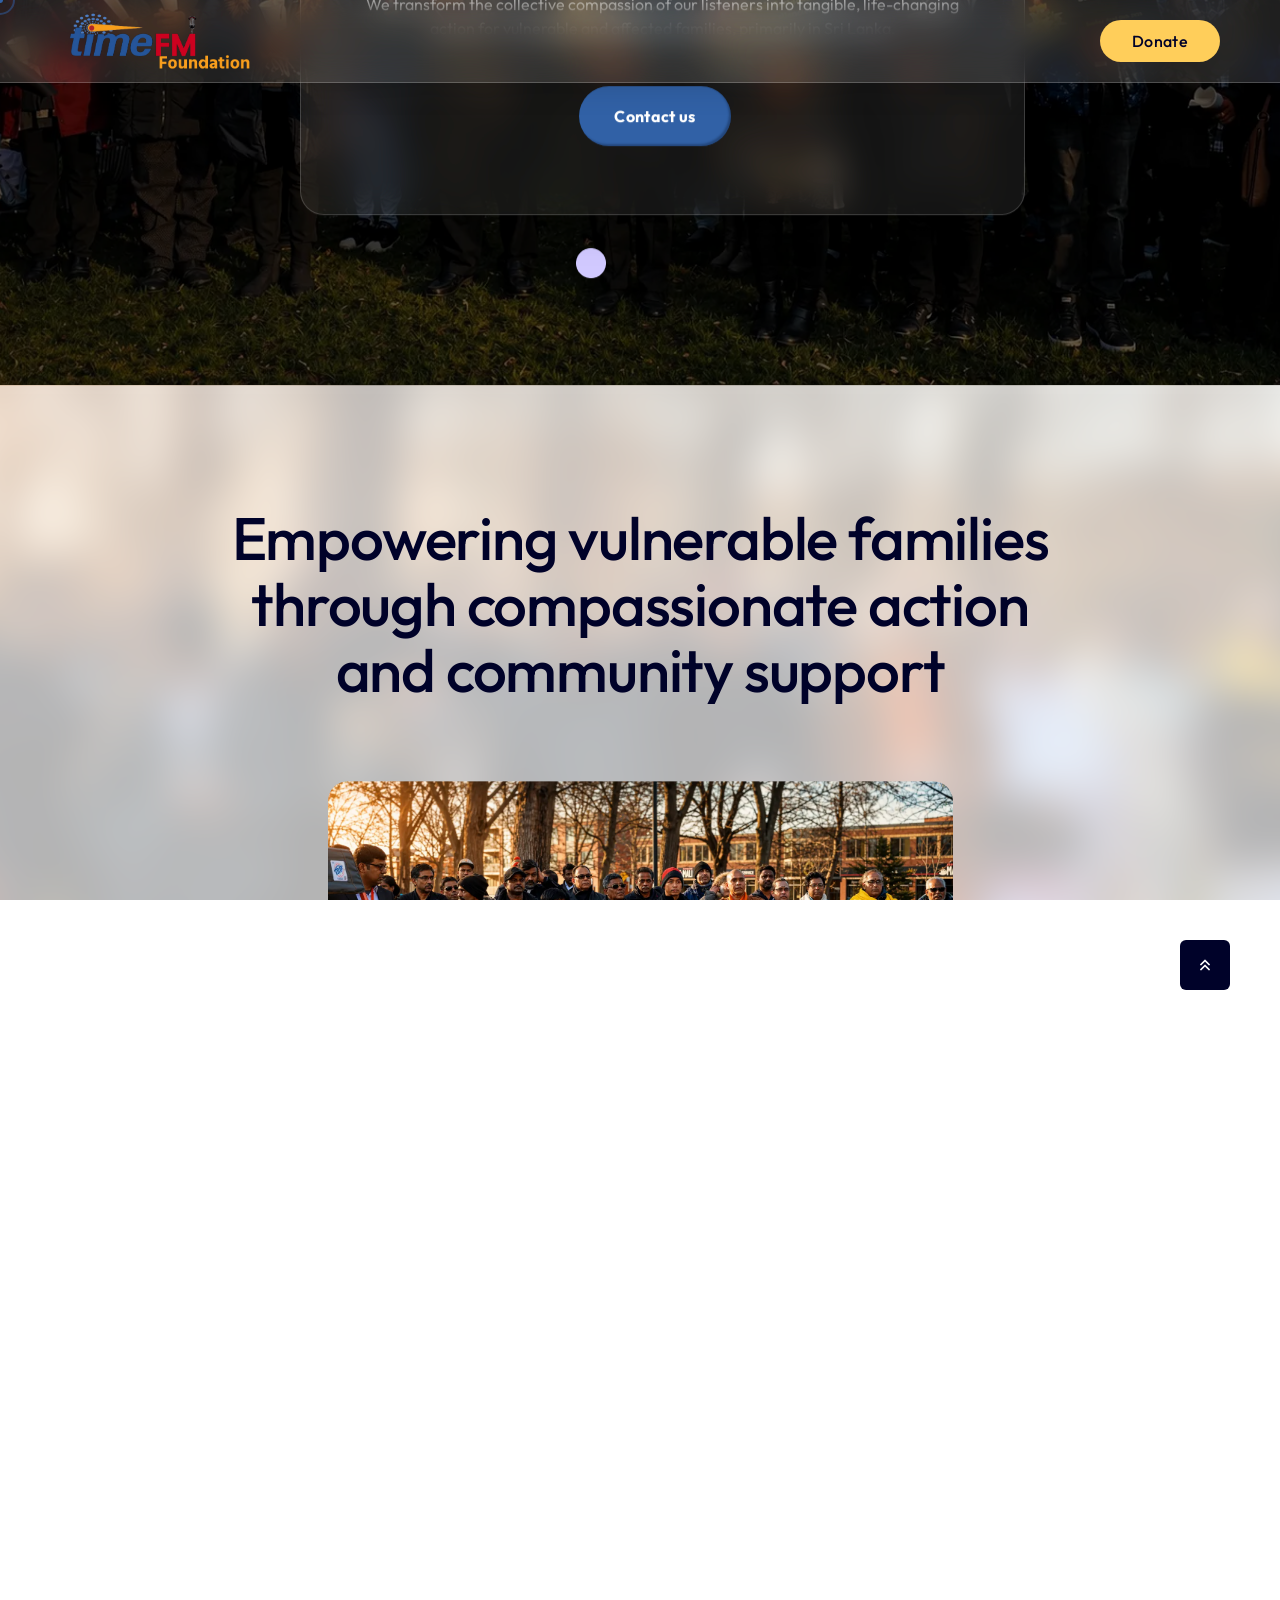
<file: index.html>
<!doctype html>
<html class="no-js" lang="zxx">

<head>
   <meta charset="utf-8">
   <meta http-equiv="x-ua-compatible" content="ie=edge">
   <title>TamilFM Charity Foundation</title>
   <meta name="description" content="">
   <meta name="viewport" content="width=device-width, initial-scale=1">

   <!-- Place favicon.ico in the root directory -->
   <link rel="shortcut icon" type="image/x-icon" href="assets/img/favicon.png">

   <!-- CSS here -->
   <link rel="stylesheet" href="assets/css/bootstrap.min.css">
   <link rel="stylesheet" href="assets/css/animate.css">
   <link rel="stylesheet" href="assets/css/custom-animation.css">
   <link rel="stylesheet" href="assets/css/slick.css">
   <link rel="stylesheet" href="assets/css/nice-select.css">
   <link rel="stylesheet" href="assets/css/flaticon.css">
   <link rel="stylesheet" href="assets/css/swiper-bundle.css">
   <link rel="stylesheet" href="assets/css/meanmenu.css">
   <link rel="stylesheet" href="assets/css/font-awesome-pro.css">
   <link rel="stylesheet" href="assets/css/magnific-popup.css">
   <link rel="stylesheet" href="assets/css/spacing.css">
   <link rel="stylesheet" href="assets/css/style.css">
</head>

<body>

   <!-- preloader -->
   <div id="preloader">
      <div class="preloader">
         <span></span>
         <span></span>
      </div>
   </div>
   <!-- preloader end  -->

   <!-- back-to-top-start  -->
   <button class="scroll-top scroll-to-target" data-target="html">
      <i class="far fa-angle-double-up"></i>
   </button>
   <!-- back-to-top-end  -->
   <div class="mouseCursor cursor-outer"></div>
   <div class="mouseCursor cursor-inner"><a href="#"><i class="fas fa-play"></i></a></div>



   <header class="tp-header-height">
      <!-- tp-header-area-start -->
      <div id="header-sticky"
         class="header-bottom__area header-bottom__plr-5 header-bottom__transparent z-index-3 header-glass">
         <div class="container-fluid p-0">
            <div class="row g-0 align-items-center">
               <div class="col-xxl-2 col-xl-2 col-lg-2 col-md-4 col-6">
                  <div class="header-bottom__logo">
                     <a href="index.html"><img src="assets/img/logo/logo-black.png" alt=""></a>
                  </div>
               </div>
               <div class="col-xxl-8 col-xl-7 col-lg-8 d-none d-lg-block">
                  <div class="header-bottom__main-menu header-bottom__main-menu-5 text-center">
                     <nav id="mobile-menu">

                     </nav>
                  </div>
               </div>
               <div class="col-xxl-2 col-xl-3 col-lg-2 col-md-8 col-6">
                  <div class="header-bottom__right header-five__btn d-flex align-items-center justify-content-end">
                     <div class="header-bottom__btn d-flex align-items-center">
                        <a class="tp-btn-yellow inner-color tp-btn-hover alt-color-black d-none d-md-inline-block"
                           href="contact.html">
                           <span class="white-text">Donate</span>
                           <b></b>
                        </a>
                        <a class="header-bottom__bar tp-menu-bar d-lg-none" href="javascript:void(0)"><i
                              class="fal fa-bars"></i></a>
                     </div>
                  </div>
               </div>
            </div>
         </div>
      </div>
      <!-- tp-header-area-end -->

      <!-- tp-offcanvus-area-start -->
      <div class="tpoffcanvas-area">
         <div class="tpoffcanvas">
            <div class="tpoffcanvas__close-btn">
               <button class="close-btn"><i class="fal fa-times"></i></button>
            </div>
            <div class="tpoffcanvas__logo text-center">
               <a href="index.html">
                  <img src="assets/img/logo/logo-white.png" alt="">
               </a>
            </div>
            <div class="mobile-menu"></div>
            <div class="tpoffcanvas__instagram text-center">
               <div class="tpoffcanvas__instagram-title">
                  <h4>Latest Projects</h4>
               </div>
               <a href="#"><img src="assets/img/slider_img/1.jpg" alt=""></a>
               <a href="#"><img src="assets/img/slider_img/2.jpg" alt=""></a>
               <a href="#"><img src="assets/img/slider_img/3.jpg" alt=""></a>
               <a href="#"><img src="assets/img/slider_img/4.jpg" alt=""></a>
            </div>
            <div class="tpoffcanvas__info text-center">
               <h4 class="offcanva-title">we are here</h4>
               <a href="https://www.google.com/maps/search/?api=1&query=3300+Mcnicoll+Avenue,+Scarborough,+ON,+M1V+5J6"
                  target="_blank">
                  206-3300 Mcnicoll Avenue, <br>
                  Scarborough, ON, M1V 5J6, Canada
               </a>
            </div>
            <div class="tpoffcanvas__social">
               <div class="social-icon text-center">
                  <a href="#"><i class="fab fa-facebook-f"></i></a>
                  <a href="#"><i class="fab fa-youtube"></i></a>
                  <a href="#"><i class="fab fa-instagram"></i></a>
               </div>
            </div>
         </div>
      </div>
      <div class="body-overlay"></div>
      <!-- tp-offcanvus-area-end -->


   </header>

   <div id="smooth-wrapper">
      <div id="smooth-content">

         <main class="fix">

            <!-- tp-hero-area-start -->
            <div class="tp-hero-area tp-hero-five__ptb-5 p-relative grey-bg-2 fix"
               data-background="assets/img/hero/hero-bg.webp"
               style="background-size: cover; background-repeat: no-repeat; background-position: center;">
               <div class="hero-overlay"
                  style="position: absolute; top: 0; left: 0; width: 100%; height: 100%; background-color: rgba(0,0,0,0.6); z-index: 0;">
               </div>
               <div class="tp-hero-five__shape-2">
                  <img src="assets/img/hero/hero-circle-5-1.png" alt="">
               </div>
               <div class="tp-hero-five__shape-3">
                  <img src="assets/img/hero/hero-circle-5-2.png" alt="">
               </div>
               <div class="tp-hero-five__shape-4">
                  <img src="assets/img/hero/hero-circle-5-3.png" alt="">
               </div>
               <div class="container" style="position: relative; z-index: 2;">
                  <div class="row align-items-center justify-content-center">
                     <div class="col-xl-8 col-lg-9 col-md-11 col-12 text-center">
                        <div class="tp-hero-five-section-wrap hero-glass-card">
                           <div class="tp-hero-five-section-box z-index">
                              <h3 class="tp-hero-title-5 hero-text-anim-2 text-white">
                                 <i><i class="child-2">Bridging distances, <br></i></i>
                                 <i>
                                    <i class="child-2">
                                       rebuilding <span class="child-1 p-relative">lives
                                          <svg width="300" height="12" viewBox="0 0 300 12" fill="none"
                                             xmlns="http://www.w3.org/2000/svg">
                                             <path
                                                d="M275.982 1.4409C269.424 1.12484 262.867 0.892429 256.309 0.622849C254.145 0.529889 251.971 0.529918 249.807 0.483438C245.111 0.381188 240.414 0.288218 235.717 0.185959C233.104 0.130186 230.482 0.0651215 227.87 0.0186415C227.107 0.00934547 226.357 3.05176e-05 225.594 3.05176e-05C223.891 3.05176e-05 222.186 0.0185935 220.483 0.0278895C212.737 0.0371855 204.98 0.0464995 197.234 0.0464995C195.384 0.0464995 193.546 0.0836815 191.696 0.102274C187.122 0.148754 182.561 0.204559 177.998 0.251039C172.842 0.306819 167.696 0.325359 162.54 0.436918C154.2 0.604239 145.872 0.780908 137.531 0.948238C132.7 1.0505 127.88 1.10624 123.048 1.26427C114.731 1.54315 106.424 1.81274 98.1069 2.08232C93.567 2.23106 89.0159 2.35193 84.4759 2.56573C75.8782 2.96546 67.2803 3.35586 58.6825 3.75559C54.0866 3.9694 49.4906 4.12743 44.9058 4.45279C36.3417 5.05703 27.7888 5.66128 19.2246 6.26552C17.3749 6.39566 15.5254 6.52579 13.6758 6.65593C9.97655 6.91622 6.29982 7.32527 2.61185 7.66922C2.37644 7.69711 2.15225 7.72501 1.91685 7.7436C1.47968 7.84586 1.08733 8.03176 0.762257 8.30134C0.280242 8.70107 0 9.25882 0 9.82592C0 10.3929 0.280242 10.9507 0.762257 11.3597C1.19943 11.7222 1.96169 12.0569 2.61185 11.9919C7.06208 11.5735 11.5011 11.1366 15.9513 10.8206C20.0877 10.5324 24.2128 10.2349 28.3493 9.94672C32.8555 9.63072 37.3618 9.31462 41.8681 8.99854C43.684 8.86839 45.5 8.70109 47.3272 8.61743C54.3557 8.29207 61.3841 7.97597 68.4125 7.65061C72.7955 7.4461 77.1785 7.25092 81.5614 7.0464C83.3774 6.96274 85.1822 6.86047 86.9981 6.79539C93.9593 6.563 100.932 6.34917 107.893 6.13536C112.119 6.00522 116.333 5.86578 120.56 5.73564C121.983 5.68916 123.396 5.63337 124.819 5.60548C132.341 5.45675 139.863 5.31734 147.384 5.1779C151.588 5.09424 155.781 5.01986 159.985 4.9362C161.475 4.90831 162.977 4.86181 164.468 4.85251C172.225 4.78744 179.982 4.7224 187.739 4.65733C192.582 4.61085 197.413 4.57365 202.256 4.58295C210.495 4.60154 218.734 4.61082 226.962 4.62941C228.588 4.62941 230.213 4.68523 231.838 4.73171C236.389 4.84327 240.929 4.9548 245.481 5.06636C248.888 5.15002 252.296 5.23364 255.715 5.31731C258.136 5.37308 260.546 5.52184 262.967 5.6334C270.085 5.94946 277.204 6.28414 284.311 6.64668C286.115 6.73964 287.92 6.85116 289.725 6.96272C291.664 7.07427 293.603 7.19512 295.531 7.37174C295.834 7.40893 296.125 7.45543 296.428 7.5112C297.191 7.64135 297.919 7.60416 298.603 7.2788C299.231 6.97204 299.701 6.46075 299.903 5.8751C300.307 4.64803 299.41 3.33726 297.93 2.99331C296.63 2.69584 295.284 2.57504 293.951 2.46349C293.032 2.38912 292.124 2.30546 291.204 2.23109C289.445 2.08236 287.674 2.00794 285.913 1.89639C282.607 1.71977 279.289 1.59893 275.982 1.4409Z"
                                                fill="#6B14FA" />
                                          </svg>
                                       </span>
                                       <br>
                                    </i>
                                 </i>
                                 <i><i class="child-2"><span class="child-2">and empowering</span> <br></i></i>
                                 <i><i class="child-2">communities.</i></i>
                              </h3>
                              <p class="wow tpfadeUp text-white" data-wow-duration=".9s" data-wow-delay=".5s">Born from
                                 the heart
                                 of Canada’s TamilFM, our foundation is a testament to the power of community. <br>
                                 We transform the collective compassion of our listeners into tangible, life-changing
                                 action for vulnerable and affected families, primarily in Sri Lanka.</p>
                           </div>
                           <div
                              class="tp-hero-five-btn-box d-flex align-items-center justify-content-center wow tpfadeUp"
                              data-wow-duration=".9s" data-wow-delay=".7s">
                              <a class="tp-btn-blue-lg purple-bg circle-effect mr-15 mb-20" href="contact.html">Contact
                                 us</a>
                           </div>
                        </div>
                     </div>
                  </div>
               </div>

            </div>
            <!-- tp-hero-area-end -->

            <!-- tp-video-area-start -->
            <div class="tp-vedio-area p-relative pt-120 pb-120" style="overflow: hidden; z-index: 1;">
               <div class="video-bg-blurred"
                  style="position: absolute; top: 0; left: 0; width: 100%; height: 100%; background-image: url('assets/img/vedio/video-img.webp'); background-size: cover; background-position: center; filter: blur(20px); transform: scale(1.1); z-index: -2;">
               </div>
               <div class="video-bg-overlay"
                  style="position: absolute; top: 0; left: 0; width: 100%; height: 100%; background-color: rgba(255,255,255,0.7); z-index: -1;">
               </div>
               <div class="container-fluid">
                  <div class="row justify-content-center">
                     <div class="col-xl-10">
                        <div class="tp-vedio-sction-box pb-70">
                           <h4 class="tp-vedio-title">
                              Empowering vulnerable families <br>
                              through compassionate action <br>
                              and community support
                           </h4>
                        </div>
                     </div>
                  </div>
                  <div class="row">
                     <div class="col-12">
                        <div class="tp-vedio-wrap">
                           <a class="popup-video" href="https://www.youtube.com/watch?v=_RpLvsA1SNM">
                              <img src="assets/img/vedio/video-img.webp" alt="Video Image"
                                 style="max-width: 50%; border-radius: 20px;">
                           </a>
                        </div>
                     </div>
                  </div>
               </div>
            </div>
            <!-- tp-video-area-end -->


            <!-- tp-fun-fact-area-start -->
            <div class="tp-fun-fact-area tp-fun-fact-2 pt-100 pb-60 p-relative fix" style="margin-bottom: 50px;">
               <div
                  style="position: absolute; top: 0; left: 0; width: 100%; height: 100%; background: url('assets/img/slider_img/1.jpg'); background-size: cover; background-position: center; filter: blur(6px) brightness(0.3); z-index: 0;">
               </div>
               <div class="container p-relative z-index-1">
                  <div class="row">
                     <div class="col-12">
                        <div class="tp-fun-fact-section-title text-center pb-60">
                           <h4 class="tp-fun-fact-title text-white">Delivering real impact where it matters most</h4>
                        </div>
                     </div>
                  </div>
                  <div class="row">
                     <div class="col-xl-4 col-lg-4 col-md-4 col-sm-6 mb-60 tp-counter-br">
                        <div class="tp-fun-fact-item bg-color-1 tp-fun-fact-space-1 d-flex align-items-center">
                           <h4 class="text-white">15<span>+</span></h4>
                           <p class="text-white">Years of <br> Community Service</p>
                        </div>
                     </div>
                     <div class="col-xl-4 col-lg-4 col-md-4 col-sm-6 mb-60 tp-counter-br">
                        <div class="tp-fun-fact-item bg-color-2 tp-fun-fact-space-2 d-flex align-items-center">
                           <h4 class="text-white">10<span>k+</span></h4>
                           <p class="text-white">Families <br> Supported</p>
                        </div>
                     </div>
                     <div class="col-xl-4 col-lg-4 col-md-4 col-sm-6 mb-60 tp-counter-br">
                        <div class="tp-fun-fact-item bg-color-3 tp-fun-fact-space-3 d-flex align-items-center">
                           <h4 class="text-white">50<span>+</span></h4>
                           <p class="text-white">Projects <br> Completed</p>
                        </div>
                     </div>
                  </div>
               </div>
            </div>
            <!-- tp-fun-fact-area-end -->

            <!-- tp-service-area-start -->
            <div class="tp-service-area tp-services-five-item-bg-color p-relative fix">
               <div class="container-fluid p-0">
                  <div class="tp-service-five-bg" data-background="assets/img/service/service-5-1-bg.png"></div>
                  <div class="row g-0 align-items-center">
                     <div class="col-lg-6">
                        <div class="tp-service-five-section-box">
                           <span class="tp-section-subtitle-5">Our Core Initiatives</span>
                           <h3 class="tp-section-title-5 pb-15">
                              Making a <br>Lasting <br><span>Impact</span> <br>
                              <span>Together</span>
                           </h3>
                           <p class="pb-20">Through the generous support of our Canadian community, <br>
                              we deliver direct assistance to those who need it most.
                           </p>
                           <!-- <a class="tp-btn-yellow-lg text-black" href="service-details.html">View Our Projects</a> -->
                        </div>
                     </div>
                     <div class="col-lg-6">
                        <div class="row g-0">
                           <div class="col-md-6">
                              <div class="tp-service-five-item z-index">
                                 <div class="tp-services-five-item-bg">
                                    <div class="inner"></div>
                                 </div>
                                 <div class="tp-service-five-wrapper">
                                    <div class="tp-service-five-icon">
                                       <img src="assets/img/service/sv-icon-5-1.png" alt="">
                                    </div>
                                    <div class="tp-service-five-content">
                                       <h3 class="tp-service-five-title-sm"><a href="service-details.html">Food Security
                                             <br>
                                             & Emergency Relief</a>
                                       </h3>
                                       <p>
                                          We organize large-scale distributions of essential dry rations.
                                       </p>
                                    </div>
                                 </div>
                                 <!-- <div class="tp-service-five-btn text-end">
                                    <a href="service-details.html"><i class="far fa-arrow-right"></i></a>
                                 </div> -->
                              </div>
                           </div>
                           <div class="col-md-6">
                              <div class="tp-service-five-item z-index">
                                 <div class="tp-services-five-item-bg">
                                    <div class="inner"></div>
                                 </div>
                                 <div class="tp-service-five-wrapper">
                                    <div class="tp-service-five-icon">
                                       <img src="assets/img/service/sv-icon-5-2.png" alt="">
                                    </div>
                                    <div class="tp-service-five-content">
                                       <h3 class="tp-service-five-title-sm"><a href="service-details.html">Clean Water
                                             <br>
                                             & Agricultural Support</a>
                                       </h3>
                                       <p>
                                          We fund deep tube wells and the installation of water pumps.
                                       </p>
                                    </div>
                                 </div>
                                 <!-- <div class="tp-service-five-btn text-end">
                                    <a href="service-details.html"><i class="far fa-arrow-right"></i></a>
                                 </div> -->
                              </div>
                           </div>
                           <div class="col-md-6">
                              <div class="tp-service-five-item z-index">
                                 <div class="tp-services-five-item-bg">
                                    <div class="inner"></div>
                                 </div>
                                 <div class="tp-service-five-wrapper">
                                    <div class="tp-service-five-icon">
                                       <img src="assets/img/service/sv-icon-5-3.png" alt="">
                                    </div>
                                    <div class="tp-service-five-content">
                                       <h3 class="tp-service-five-title-sm"><a href="service-details.html">Empowering
                                             <br>
                                             Youth & Education</a>
                                       </h3>
                                       <p>
                                          We donate bicycles to students for safe transportation to school.
                                       </p>
                                    </div>
                                 </div>
                                 <!-- <div class="tp-service-five-btn text-end">
                                    <a href="service-details.html"><i class="far fa-arrow-right"></i></a>
                                 </div> -->
                              </div>
                           </div>
                           <div class="col-md-6">
                              <div class="tp-service-five-item z-index">
                                 <div class="tp-services-five-item-bg">
                                    <div class="inner"></div>
                                 </div>
                                 <div class="tp-service-five-wrapper">
                                    <div class="tp-service-five-icon">
                                       <img src="assets/img/service/sv-icon-5-4.png" alt="">
                                    </div>
                                    <div class="tp-service-five-content">
                                       <h3 class="tp-service-five-title-sm"><a href="service-details.html">Community
                                             <br>
                                             Solidarity & Advocacy</a>
                                       </h3>
                                       <p>
                                          We bring communities together through vigils and gatherings.
                                       </p>
                                    </div>
                                 </div>
                                 <!-- <div class="tp-service-five-btn text-end">
                                    <a href="service-details.html"><i class="far fa-arrow-right"></i></a>
                                 </div> -->
                              </div>
                           </div>
                        </div>
                     </div>
                  </div>
               </div>
            </div>
            <!-- tp-service-area-end -->

            <!-- tp-cta-area-start -->
            <div class="tp-plan-area tp-plan-space" style="position: relative; overflow: hidden; z-index: 1;">
               <div id="plan-bg-blurred"
                  style="position: absolute; top: 0; left: 0; width: 100%; height: 100%; background-image: url('assets/img/slider_img/1.jpg'); background-size: cover; background-position: center; filter: blur(30px); transform: scale(1.1); z-index: -2; transition: opacity 0.5s ease-in-out;">
               </div>
               <div
                  style="position: absolute; top: 0; left: 0; width: 100%; height: 100%; background-color: rgba(255,255,255,0.85); z-index: -1;">
               </div>
               <div class="container">
                  <div class="row align-items-center">
                     <div class="col-xl-7 col-lg-7 wow tpfadeLeft" data-wow-duration=".9s" data-wow-delay=".3s">
                        <div class="tp-plan-img-box p-relative" style="padding-right: 40px;">
                           <div id="charityImageCarousel" class="carousel slide carousel-fade" data-bs-ride="carousel"
                              data-bs-interval="3000">
                              <div class="carousel-inner"
                                 style="border-radius: 20px; box-shadow: 0 10px 40px rgba(0,0,0,0.1);">
                                 <div class="carousel-item active">
                                    <img src="assets/img/slider_img/1.jpg" class="d-block w-100"
                                       style="object-fit: cover; aspect-ratio: 4/3;" alt="Charity Slider Image 1">
                                 </div>
                                 <div class="carousel-item">
                                    <img src="assets/img/slider_img/2.jpg" class="d-block w-100"
                                       style="object-fit: cover; aspect-ratio: 4/3;" alt="Charity Slider Image 2">
                                 </div>
                                 <div class="carousel-item">
                                    <img src="assets/img/slider_img/3.jpg" class="d-block w-100"
                                       style="object-fit: cover; aspect-ratio: 4/3;" alt="Charity Slider Image 3">
                                 </div>
                                 <div class="carousel-item">
                                    <img src="assets/img/slider_img/4.jpg" class="d-block w-100"
                                       style="object-fit: cover; aspect-ratio: 4/3;" alt="Charity Slider Image 4">
                                 </div>
                                 <div class="carousel-item">
                                    <img src="assets/img/slider_img/5.jpg" class="d-block w-100"
                                       style="object-fit: cover; aspect-ratio: 4/3;" alt="Charity Slider Image 5">
                                 </div>
                                 <div class="carousel-item">
                                    <img src="assets/img/slider_img/6.jpg" class="d-block w-100"
                                       style="object-fit: cover; aspect-ratio: 4/3;" alt="Charity Slider Image 6">
                                 </div>
                                 <div class="carousel-item">
                                    <img src="assets/img/slider_img/7.jpg" class="d-block w-100"
                                       style="object-fit: cover; aspect-ratio: 4/3;" alt="Charity Slider Image 7">
                                 </div>
                                 <div class="carousel-item">
                                    <img src="assets/img/slider_img/8.jpg" class="d-block w-100"
                                       style="object-fit: cover; aspect-ratio: 4/3;" alt="Charity Slider Image 8">
                                 </div>
                                 <div class="carousel-item">
                                    <img src="assets/img/slider_img/9.jpg" class="d-block w-100"
                                       style="object-fit: cover; aspect-ratio: 4/3;" alt="Charity Slider Image 9">
                                 </div>
                                 <div class="carousel-item">
                                    <img src="assets/img/slider_img/10.jpg" class="d-block w-100"
                                       style="object-fit: cover; aspect-ratio: 4/3;" alt="Charity Slider Image 10">
                                 </div>
                                 <div class="carousel-item">
                                    <img src="assets/img/slider_img/11.jpg" class="d-block w-100"
                                       style="object-fit: cover; aspect-ratio: 4/3;" alt="Charity Slider Image 11">
                                 </div>
                              </div>
                              <button class="carousel-control-prev" type="button" data-bs-target="#charityImageCarousel"
                                 data-bs-slide="prev">
                                 <span class="carousel-control-prev-icon" aria-hidden="true"></span>
                                 <span class="visually-hidden">Previous</span>
                              </button>
                              <button class="carousel-control-next" type="button" data-bs-target="#charityImageCarousel"
                                 data-bs-slide="next">
                                 <span class="carousel-control-next-icon" aria-hidden="true"></span>
                                 <span class="visually-hidden">Next</span>
                              </button>
                           </div>
                        </div>
                     </div>
                     <div class="col-xl-5 col-lg-5 wow tpfadeRight" data-wow-duration=".9s" data-wow-delay=".5s">
                        <div class="tp-plan-section-box">

                           <span class="tp-section-subtitle-5 text-black">Get Involved</span>
                           <h3 class="tp-section-title-5 text-black pb-15">How You Can<br><span>Make a Difference</span>
                           </h3>
                           <p class=" mb-0 pb-30">Your voice and your generosity have the power to change a family's
                              trajectory. <br>
                              Join us in making a lasting impact.
                           </p>
                           <div class="tp-plan-feature">
                              <ul>
                                 <li><i class="far fa-check"></i>Donate</li>
                                 <li><i class="far fa-check"></i>Volunteer</li>
                                 <li><i class="far fa-check"></i>Spread the Word</li>
                              </ul>
                           </div>
                        </div>
                     </div>
                  </div>
               </div>
            </div>
            <script>
               document.addEventListener('DOMContentLoaded', function () {
                  var myCarousel = document.getElementById('charityImageCarousel');
                  var bgBlurred = document.getElementById('plan-bg-blurred');
                  if (myCarousel && bgBlurred) {
                     myCarousel.addEventListener('slide.bs.carousel', function (e) {
                        var activeImage = e.relatedTarget.querySelector('img').src;
                        bgBlurred.style.backgroundImage = 'url(' + activeImage + ')';
                     });
                  }
               });
            </script>
            <!-- tp-cta-area-end -->

            <!-- tp-testimonial-area-end -->

            <!-- tp-feature-area-start -->
            <!-- <div class="tp-feature-area grey-bg-3 pt-120 pb-110">
               <div class="container">
                  <div class="row">
                     <div class="col-12">
                        <div class="tp-feature-five-section-box text-center mb-40">
                           <h3 class="tp-section-title-5 text-black">About Customer <span>Stories</span></h3>
                           <p>Take your business to the next level with <span>09</span> accessible
                              premium extensions <br>
                              & different features</p>
                        </div>
                     </div>
                  </div>
                  <div class="row gx-0 tp-feature-five-wrapper-main">
                     <div class="col-xl-3 col-lg-6 col-md-6">
                        <div class="tp-feature-five-wrapper">
                           <div class="tp-feature-five-item tp-feature-five-item-1 text-center z-index">
                              <div class="tp-feature-five-icon p-relative">
                                 <img src="assets/img/feature/fea-icon-5-1.png" alt="">
                                 <div class="tp-feature-five-shape-color tp-feature-five-shape-color-1"></div>
                              </div>
                              <div class="tp-feature-five-content">
                                 <h4 class="tp-feature-five-title-sm">Hubspot <br> Contacts Sync</h4>
                                 <p>Transfer contacts information <br>
                                    between MailChimp</p>
                              </div>
                              <div class="tp-feature-five-btn">
                                 <a class="tp-btn-purple" href="service-details.html">Learn More</a>
                              </div>
                           </div>
                        </div>
                     </div>
                     <div class="col-xl-3 col-lg-6 col-md-6">
                        <div class="tp-feature-five-wrapper">
                           <div class="tp-feature-five-item tp-feature-five-item-2 text-center z-index">
                              <div class="tp-feature-five-icon p-relative">
                                 <img src="assets/img/feature/fea-icon-5-2.png" alt="">
                                 <div class="tp-feature-five-shape-color tp-feature-five-shape-color-2"></div>
                              </div>
                              <div class="tp-feature-five-content">
                                 <h4 class="tp-feature-five-title-sm">Mailchimp <br> Contacts Sync</h4>
                                 <p>Transfer contacts information <br>
                                    between MailChimp</p>
                              </div>
                              <div class="tp-feature-five-btn">
                                 <a class="tp-btn-purple" href="service-details.html">Learn More</a>
                              </div>
                           </div>
                        </div>
                     </div>
                     <div class="col-xl-3 col-lg-6 col-md-6">
                        <div class="tp-feature-five-wrapper">
                           <div class="tp-feature-five-item tp-feature-five-item-3 text-center z-index">
                              <div class="tp-feature-five-icon p-relative">
                                 <img src="assets/img/feature/fea-icon-5-3.png" alt="">
                                 <div class="tp-feature-five-shape-color tp-feature-five-shape-color-3"></div>
                              </div>
                              <div class="tp-feature-five-content">
                                 <h4 class="tp-feature-five-title-sm">Salesforce <br> Contacts Sync</h4>
                                 <p>Transfer contacts information <br>
                                    between MailChimp</p>
                              </div>
                              <div class="tp-feature-five-btn">
                                 <a class="tp-btn-purple" href="service-details.html">Learn More</a>
                              </div>
                           </div>
                        </div>
                     </div>
                     <div class="col-xl-3 col-lg-6 col-md-6">
                        <div class="tp-feature-five-wrapper">
                           <div class="tp-feature-five-item tp-feature-five-item-4 text-center z-index">
                              <div class="tp-feature-five-icon p-relative">
                                 <img src="assets/img/feature/fea-icon-5-4.png" alt="">
                                 <div class="tp-feature-five-shape-color tp-feature-five-shape-color-4"></div>
                              </div>
                              <div class="tp-feature-five-content">
                                 <h4 class="tp-feature-five-title-sm">Zendesk <br> Integration</h4>
                                 <p>Transfer contacts information <br>
                                    between MailChimp</p>
                              </div>
                              <div class="tp-feature-five-btn">
                                 <a class="tp-btn-purple" href="service-details.html">Learn More</a>
                              </div>
                           </div>
                        </div>
                     </div>
                  </div>
                  <div class="row">
                     <div class="col-12">
                        <div class="tp-feature-five-link text-center">
                           <span>Check out all of our <a href="service-details.html">All features</a></span>
                        </div>
                     </div>
                  </div>
               </div>
            </div> -->
            <!-- tp-feature-area-end -->

            <!-- tp-integration-area-start -->
            <div class="tp-intigration-area tp-intigration-five-space fix p-relative" style="margin-bottom: 50px;">
               <div
                  style="position: absolute; top: 0; left: 0; width: 100%; height: 100%; background: url('assets/img/slider_img/1.jpg'); background-size: cover; background-position: center; filter: blur(6px) brightness(0.3); z-index: 0;">
               </div>
               <div class="container p-relative z-index-1">
                  <div class="row">
                     <div class="col-12">
                        <div class="tp-intigration-five-wrapper p-relative">
                           <div class="tp-intigration-five-section-box text-center">
                              <h3 class="tp-section-title-5 pb-10 text-white"><span>Supported</span> <br> By Our
                                 Partners</h3>
                              <p class="text-white">We are deeply grateful for the generous organizations and <br>
                                 community leaders that
                                 make our mission possible.</p>
                              <div class="tp-intigration-five-btn">
                                 <a class="tp-btn-blue-lg purple-bg circle-effect-black" href="contact.html">Become a
                                    Partner</a>
                              </div>
                           </div>
                           <div class="tp-intigration-five-circle-img-1 tp-zoom-thumb d-none d-lg-block">
                              <div
                                 style="width: 70px; height: 70px; border-radius: 50%; background: #ffffff; box-shadow: 0px 10px 30px rgba(0,0,0,0.08); display: flex; align-items: center; justify-content: center;">
                                 <i class="fal fa-hands-helping" style="font-size: 28px; color: #6B14FA;"></i>
                              </div>
                           </div>
                           <div class="tp-intigration-five-circle-img-2 tp-zoom-thumb d-none d-md-block">
                              <div
                                 style="width: 60px; height: 60px; border-radius: 50%; background: #ffffff; box-shadow: 0px 10px 30px rgba(0,0,0,0.08); display: flex; align-items: center; justify-content: center;">
                                 <i class="fal fa-dove" style="font-size: 24px; color: #f4b14d;"></i>
                              </div>
                           </div>
                           <div class="tp-intigration-five-circle-img-3 tp-zoom-thumb d-none d-lg-block">
                              <div
                                 style="width: 80px; height: 80px; border-radius: 50%; background: #ffffff; box-shadow: 0px 10px 30px rgba(0,0,0,0.08); display: flex; align-items: center; justify-content: center;">
                                 <i class="fal fa-heart" style="font-size: 32px; color: #ff5e5e;"></i>
                              </div>
                           </div>
                           <div class="tp-intigration-five-circle-img-4 tp-zoom-thumb d-none d-md-block">
                              <div
                                 style="width: 50px; height: 50px; border-radius: 50%; background: #ffffff; box-shadow: 0px 10px 30px rgba(0,0,0,0.08); display: flex; align-items: center; justify-content: center;">
                                 <i class="fal fa-globe" style="font-size: 20px; color: #2e9cdb;"></i>
                              </div>
                           </div>
                           <div class="tp-intigration-five-circle-img-5 tp-zoom-thumb d-none d-md-block">
                              <div
                                 style="width: 65px; height: 65px; border-radius: 50%; background: #ffffff; box-shadow: 0px 10px 30px rgba(0,0,0,0.08); display: flex; align-items: center; justify-content: center;">
                                 <i class="fal fa-seedling" style="font-size: 26px; color: #4CAF50;"></i>
                              </div>
                           </div>
                           <div class="tp-intigration-five-circle-img-6 tp-zoom-thumb d-none d-lg-block">
                              <div
                                 style="width: 75px; height: 75px; border-radius: 50%; background: #ffffff; box-shadow: 0px 10px 30px rgba(0,0,0,0.08); display: flex; align-items: center; justify-content: center;">
                                 <i class="fal fa-gift" style="font-size: 30px; color: #ff9800;"></i>
                              </div>
                           </div>
                           <div class="tp-intigration-five-circle-img-7 tp-zoom-thumb d-none d-lg-block">
                              <div
                                 style="width: 55px; height: 55px; border-radius: 50%; background: #ffffff; box-shadow: 0px 10px 30px rgba(0,0,0,0.08); display: flex; align-items: center; justify-content: center;">
                                 <i class="fal fa-user-friends" style="font-size: 22px; color: #e91e63;"></i>
                              </div>
                           </div>
                           <div class="tp-intigration-five-circle-img-8 tp-zoom-thumb d-none d-lg-block">
                              <div
                                 style="width: 60px; height: 60px; border-radius: 50%; background: #ffffff; box-shadow: 0px 10px 30px rgba(0,0,0,0.08); display: flex; align-items: center; justify-content: center;">
                                 <i class="fal fa-tint" style="font-size: 24px; color: #03a9f4;"></i>
                              </div>
                           </div>
                           <div class="tp-intigration-five-circle-img-9 tp-zoom-thumb d-none d-md-block">
                              <div
                                 style="width: 70px; height: 70px; border-radius: 50%; background: #ffffff; box-shadow: 0px 10px 30px rgba(0,0,0,0.08); display: flex; align-items: center; justify-content: center;">
                                 <i class="fal fa-book-open" style="font-size: 28px; color: #795548;"></i>
                              </div>
                           </div>
                           <div class="tp-intigration-five-circle-img-10 tp-zoom-thumb d-none d-md-block">
                              <div
                                 style="width: 65px; height: 65px; border-radius: 50%; background: #ffffff; box-shadow: 0px 10px 30px rgba(0,0,0,0.08); display: flex; align-items: center; justify-content: center;">
                                 <i class="fal fa-apple-alt" style="font-size: 26px; color: #f44336;"></i>
                              </div>
                           </div>
                           <div class="tp-intigration-five-circle-img-11 tp-zoom-thumb">
                              <div
                                 style="width: 60px; height: 60px; border-radius: 50%; background: #ffffff; box-shadow: 0px 10px 30px rgba(0,0,0,0.08); display: flex; align-items: center; justify-content: center;">
                                 <i class="fal fa-home" style="font-size: 24px; color: #9c27b0;"></i>
                              </div>
                           </div>
                           <div class="tp-intigration-five-circle-img-12 tp-zoom-thumb">
                              <div
                                 style="width: 50px; height: 50px; border-radius: 50%; background: #ffffff; box-shadow: 0px 10px 30px rgba(0,0,0,0.08); display: flex; align-items: center; justify-content: center;">
                                 <i class="fal fa-utensils" style="font-size: 20px; color: #ff5722;"></i>
                              </div>
                           </div>
                           <div class="tp-intigration-five-circle-img-13 tp-zoom-thumb">
                              <div
                                 style="width: 75px; height: 75px; border-radius: 50%; background: #ffffff; box-shadow: 0px 10px 30px rgba(0,0,0,0.08); display: flex; align-items: center; justify-content: center;">
                                 <i class="fal fa-graduation-cap" style="font-size: 30px; color: #3f51b5;"></i>
                              </div>
                           </div>
                           <div class="tp-intigration-five-circle-img-14 tp-zoom-thumb">
                              <div
                                 style="width: 80px; height: 80px; border-radius: 50%; background: #ffffff; box-shadow: 0px 10px 30px rgba(0,0,0,0.08); display: flex; align-items: center; justify-content: center;">
                                 <i class="fal fa-medkit" style="font-size: 32px; color: #00bcd4;"></i>
                              </div>
                           </div>
                        </div>
                     </div>
                  </div>
               </div>
            </div>
            <!-- tp-integration-area-end -->

            <!-- tp-cta-area-start -->
            <!-- <div class="tp-cta-area pt-120 pb-120 mb-120 tp-cta-five-bg p-relative"
               data-background="assets/img/cta/cta-bg-5-1.png">
               <div class="tp-cta-five-shape-1 d-none d-md-block">
                  <img src="assets/img/cta/cta-shape-5-1.png" alt="">
               </div>
               <div class="tp-cta-five-shape-2 d-none d-md-block">
                  <img src="assets/img/cta/cta-shape-5-2.png" alt="">
               </div>
               <div class="container-fluid g-0">
                  <div class="row g-0">
                     <div class="col-12">
                        <div class="tp-cta-five-section-box text-center">
                           <span class="tp-section-subtitle-5">All-in-one Business Manager</span>
                           <h3 class="tp-section-title-5 pb-30">Supercharge Your Growing <br> <span>Business</span>
                           </h3>
                           <div class="tp-cta-five-btn">
                              <a class="tp-btn-yellow-lg circle-effect" href="contact.html">Get Started Free</a>
                           </div>
                        </div>
                     </div>
                  </div>
               </div>
            </div> -->
            <!-- tp-cta-area-end -->


         </main>

         <footer>

            <!-- tp-footer-area-start -->
            <div class="tp-footer__pl-pr">
               <div class="tp-footer__area tp-footer__tp-border-bottom">
                  <div class="container">
                     <div class="row">
                        <div class="col-xl-3 col-lg-3 col-md-6 pb-30  wow tpfadeUp" data-wow-duration=".9s"
                           data-wow-delay=".3s">
                           <div class="tp-footer__widget footer-widget-3 footer-widget-5 footer-col-3-1">
                              <div class="tp-footer__logo mb-25">
                                 <a href="index.html">
                                    <img src="assets/img/logo/logo-black.png" alt="">
                                 </a>
                              </div>
                              <div class="tp-footer__contact-info">
                                 <p>Bridging distances, rebuilding lives, and empowering communities.</p>
                                 <ul>
                                    <li>
                                       <span>
                                          <svg width="24" height="24" viewBox="0 0 24 24" fill="none"
                                             xmlns="http://www.w3.org/2000/svg">
                                             <path
                                                d="M13.2906 0.249174C12.878 0.211673 12.5132 0.51568 12.4757 0.928192C12.4382 1.3407 12.7422 1.70551 13.1548 1.74301L13.2906 0.249174ZM22.2533 10.8416C22.2908 11.2541 22.6556 11.5581 23.0681 11.5206C23.4806 11.4831 23.7846 11.1183 23.7471 10.7058L22.2533 10.8416ZM13.2227 0.996094C13.1548 1.74301 13.1543 1.74298 13.1539 1.74294C13.1538 1.74293 13.1534 1.74289 13.1532 1.74287C13.1527 1.74283 13.1523 1.74279 13.1519 1.74275C13.1511 1.74267 13.1505 1.74261 13.15 1.74256C13.149 1.74247 13.1487 1.74243 13.1491 1.74247C13.1497 1.74254 13.1529 1.74289 13.1585 1.74361C13.1698 1.74506 13.191 1.74798 13.2216 1.75308C13.2827 1.76327 13.3816 1.78217 13.5144 1.81537C13.7798 1.88173 14.1816 2.0054 14.6902 2.23144C15.7057 2.68274 17.157 3.54668 18.8033 5.19301L19.864 4.13235C18.0881 2.35653 16.484 1.38718 15.2994 0.860723C14.7081 0.597886 14.2238 0.446563 13.8782 0.360151C13.7054 0.316962 13.5674 0.290028 13.4682 0.273485C13.4186 0.265215 13.3786 0.259543 13.3488 0.255735C13.334 0.253832 13.3216 0.252394 13.3119 0.251331C13.307 0.2508 13.3028 0.250362 13.2992 0.250006C13.2975 0.249828 13.2959 0.249671 13.2944 0.249533C13.2937 0.249464 13.293 0.249399 13.2924 0.249339C13.292 0.24931 13.2916 0.249268 13.2914 0.249253C13.291 0.249213 13.2906 0.249174 13.2227 0.996094ZM18.8033 5.19301C20.4496 6.83934 21.3136 8.29066 21.7649 9.30608C21.9909 9.81467 22.1146 10.2165 22.181 10.482C22.2141 10.6148 22.233 10.7136 22.2432 10.7747C22.2483 10.8053 22.2513 10.8265 22.2527 10.8378C22.2534 10.8434 22.2538 10.8466 22.2538 10.8473C22.2539 10.8476 22.2538 10.8473 22.2538 10.8463C22.2537 10.8459 22.2536 10.8452 22.2536 10.8444C22.2535 10.844 22.2535 10.8436 22.2534 10.8431C22.2534 10.8429 22.2534 10.8425 22.2534 10.8424C22.2533 10.842 22.2533 10.8416 23.0002 10.7737C23.7471 10.7058 23.7471 10.7053 23.7471 10.7049C23.747 10.7047 23.747 10.7043 23.747 10.704C23.7469 10.7033 23.7469 10.7026 23.7468 10.7019C23.7466 10.7005 23.7465 10.6988 23.7463 10.6971C23.746 10.6935 23.7455 10.6893 23.745 10.6844C23.7439 10.6747 23.7425 10.6624 23.7406 10.6475C23.7368 10.6177 23.7311 10.5778 23.7228 10.5281C23.7063 10.4289 23.6794 10.2909 23.6362 10.1182C23.5498 9.77251 23.3984 9.28826 23.1356 8.69687C22.6091 7.51234 21.6398 5.90817 19.864 4.13235L18.8033 5.19301Z"
                                                fill="#595B62" />
                                             <path
                                                d="M13.6816 4.59526C13.2834 4.48147 12.8682 4.71209 12.7544 5.11037C12.6406 5.50864 12.8713 5.92376 13.2695 6.03755L13.6816 4.59526ZM17.9398 10.7078C18.0536 11.1061 18.4687 11.3367 18.867 11.2229C19.2652 11.1091 19.4959 10.694 19.3821 10.2957L17.9398 10.7078ZM13.4756 5.31641C13.2695 6.03755 13.2692 6.03745 13.2689 6.03735C13.2688 6.03732 13.2684 6.03723 13.2682 6.03716C13.2678 6.03704 13.2674 6.03692 13.267 6.03681C13.2662 6.03658 13.2655 6.03638 13.2648 6.03619C13.2636 6.03581 13.2626 6.03552 13.2619 6.03531C13.2605 6.03489 13.2603 6.03481 13.2612 6.03511C13.2631 6.03569 13.2695 6.03778 13.2803 6.04163C13.302 6.04932 13.3415 6.0641 13.3976 6.08814C13.5097 6.13618 13.6887 6.22145 13.9254 6.36154C14.3984 6.64147 15.1051 7.14237 15.97 8.00729L17.0307 6.94663C16.0808 5.99669 15.2751 5.41731 14.6894 5.07068C14.3968 4.89749 14.1599 4.7829 13.9884 4.70942C13.9027 4.67269 13.8335 4.64628 13.7819 4.62798C13.7561 4.61884 13.7348 4.61172 13.718 4.60636C13.7096 4.60368 13.7024 4.60143 13.6963 4.5996C13.6933 4.59868 13.6905 4.59786 13.6881 4.59714C13.6869 4.59678 13.6857 4.59644 13.6846 4.59613C13.6841 4.59597 13.6836 4.59582 13.6831 4.59568C13.6828 4.59561 13.6825 4.5955 13.6823 4.59547C13.682 4.59536 13.6816 4.59526 13.4756 5.31641ZM15.97 8.00729C16.835 8.87222 17.3359 9.57894 17.6158 10.0519C17.7559 10.2886 17.8411 10.4677 17.8892 10.5798C17.9132 10.6359 17.928 10.6753 17.9357 10.697C17.9396 10.7079 17.9416 10.7143 17.9422 10.7161C17.9425 10.717 17.9424 10.7168 17.942 10.7154C17.9418 10.7147 17.9415 10.7138 17.9411 10.7125C17.941 10.7118 17.9407 10.7111 17.9405 10.7104C17.9404 10.71 17.9403 10.7096 17.9402 10.7091C17.9401 10.7089 17.94 10.7086 17.94 10.7085C17.9399 10.7081 17.9398 10.7078 18.6609 10.5017C19.3821 10.2957 19.382 10.2953 19.3819 10.295C19.3818 10.2949 19.3817 10.2945 19.3816 10.2943C19.3815 10.2937 19.3814 10.2932 19.3812 10.2927C19.3809 10.2916 19.3805 10.2905 19.3802 10.2892C19.3795 10.2868 19.3787 10.284 19.3777 10.281C19.3759 10.2749 19.3737 10.2677 19.371 10.2593C19.3656 10.2425 19.3585 10.2212 19.3493 10.1954C19.331 10.1438 19.3046 10.0746 19.2679 9.9889C19.1944 9.81744 19.0798 9.58057 18.9067 9.28794C18.56 8.70224 17.9806 7.89658 17.0307 6.94663L15.97 8.00729Z"
                                                fill="#595B62" />
                                             <path
                                                d="M9.17234 6.47135L8.51742 6.83685V6.83685L9.17234 6.47135ZM8.37912 5.05003L7.7242 5.41552V5.41552L8.37912 5.05003ZM1.75747 8.27682C1.77316 7.8629 1.45034 7.51464 1.03642 7.49895C0.622503 7.48326 0.274237 7.80608 0.258546 8.22L1.75747 8.27682ZM5.48265 18.5139L6.01298 17.9836L5.48265 18.5139ZM9.58533 14.4112L10.1157 13.8809L9.58533 14.4112ZM17.5252 14.8242L17.1597 15.4791L17.5252 14.8242ZM18.9465 15.6174L19.312 14.9625L18.9465 15.6174ZM15.7481 22.9885L15.7765 23.738L15.7481 22.9885ZM19.4097 21.117L19.94 21.6474L19.4097 21.117ZM2.34917 4.05656C2.05628 4.34945 2.05628 4.82432 2.34917 5.11722C2.64206 5.41011 3.11694 5.41011 3.40983 5.11722L2.34917 4.05656ZM12.2065 21.8003C11.8083 21.6861 11.393 21.9163 11.2788 22.3145C11.1646 22.7127 11.3949 23.128 11.793 23.2422L12.2065 21.8003ZM7.92664 21.4669C8.27472 21.6914 8.73891 21.5912 8.96344 21.2431C9.18796 20.895 9.08779 20.4309 8.73971 20.2063L7.92664 21.4669ZM8.47337 10.5641L9.00372 11.0944L8.47337 10.5641ZM8.47337 10.5641L9.00371 11.0944L8.47337 10.5641ZM13.4324 15.5232L12.9022 14.9927L13.4324 15.5232ZM13.4325 15.5231L13.9628 16.0535L13.4325 15.5231ZM9.82725 6.10585L9.03403 4.68453L7.7242 5.41552L8.51742 6.83685L9.82725 6.10585ZM0.258546 8.22C0.163585 10.7249 0.808273 14.9002 4.95232 19.0442L6.01298 17.9836C2.21135 14.1819 1.67561 10.4361 1.75747 8.27682L0.258546 8.22ZM10.1157 13.8809C8.97185 12.7371 8.83028 11.9694 8.84863 11.5946C8.86791 11.201 9.07325 11.0249 9.00372 11.0944L7.94302 10.0338C7.87337 10.1035 7.39499 10.6112 7.35043 11.5212C7.30494 12.4501 7.71941 13.6059 9.055 14.9415L10.1157 13.8809ZM17.1597 15.4791L18.581 16.2723L19.312 14.9625L17.8907 14.1693L17.1597 15.4791ZM9.055 14.9415C10.3902 16.2768 11.5458 16.6914 12.4746 16.6461C13.3846 16.6018 13.8925 16.1237 13.9626 16.0537L12.9022 14.9927C12.9715 14.9235 12.7953 15.1287 12.4016 15.1479C12.0267 15.1662 11.2592 15.0244 10.1157 13.8809L9.055 14.9415ZM18.8793 20.5867C17.918 21.548 16.8344 22.1968 15.7197 22.2391L15.7765 23.738C17.4326 23.6752 18.8553 22.732 19.94 21.6474L18.8793 20.5867ZM18.581 16.2723C20.0065 17.0679 20.2947 19.1714 18.8793 20.5867L19.94 21.6474C21.9296 19.6578 21.7603 16.3288 19.312 14.9625L18.581 16.2723ZM13.9628 16.0535C14.8811 15.1352 16.2031 14.9453 17.1597 15.4791L17.8907 14.1693C16.282 13.2715 14.2387 13.6562 12.9021 14.9928L13.9628 16.0535ZM9.03403 4.68453C7.6677 2.23628 4.33875 2.06698 2.34917 4.05656L3.40983 5.11722C4.82517 3.70188 6.92867 3.99006 7.7242 5.41552L9.03403 4.68453ZM9.00371 11.0944C10.3403 9.75784 10.7251 7.71459 9.82725 6.10585L8.51742 6.83685C9.05129 7.79345 8.86133 9.1155 7.94304 10.0338L9.00371 11.0944ZM15.7197 22.2391C14.7923 22.2742 13.5816 22.1945 12.2065 21.8003L11.793 23.2422C13.3423 23.6864 14.7141 23.7783 15.7765 23.738L15.7197 22.2391ZM8.73971 20.2063C7.85142 19.6334 6.93498 18.9056 6.01298 17.9836L4.95232 19.0442C5.94723 20.0391 6.94627 20.8345 7.92664 21.4669L8.73971 20.2063ZM9.00372 11.0944L9.00371 11.0944L7.94304 10.0338L7.94302 10.0338L9.00372 11.0944ZM13.9626 16.0537L13.9628 16.0535L12.9021 14.9928L12.9022 14.9927L13.9626 16.0537Z"
                                                fill="#595B62" />
                                          </svg>
                                       </span>
                                       <a class="first-child" href="tel:+14165147788">416 514-7788</a>
                                    </li>
                                    <li>
                                       <span>
                                          <svg width="18" height="18" viewBox="0 0 18 18" fill="none"
                                             xmlns="http://www.w3.org/2000/svg">
                                             <path
                                                d="M6.6 8.99531C6.6 9.43714 6.24183 9.79531 5.8 9.79531C5.35817 9.79531 5 9.43714 5 8.99531C5 8.55348 5.35817 8.19531 5.8 8.19531C6.24183 8.19531 6.6 8.55348 6.6 8.99531Z"
                                                fill="#595B62" />
                                             <path
                                                d="M9.8 8.99531C9.8 9.43714 9.44183 9.79531 9 9.79531C8.55817 9.79531 8.2 9.43714 8.2 8.99531C8.2 8.55348 8.55817 8.19531 9 8.19531C9.44183 8.19531 9.8 8.55348 9.8 8.99531Z"
                                                fill="#595B62" />
                                             <path
                                                d="M13 8.99531C13 9.43714 12.6418 9.79531 12.2 9.79531C11.7582 9.79531 11.4 9.43714 11.4 8.99531C11.4 8.55348 11.7582 8.19531 12.2 8.19531C12.6418 8.19531 13 8.55348 13 8.99531Z"
                                                fill="#595B62" />
                                             <path
                                                d="M13 2.06635C11.8233 1.38567 10.4571 0.996094 9 0.996094C4.58172 0.996094 1 4.57782 1 8.99609C1 10.2758 1.30049 11.4854 1.83477 12.5581C1.97675 12.8431 2.02401 13.1689 1.94169 13.4766L1.46521 15.2574C1.25836 16.0305 1.96561 16.7377 2.73868 16.5309L4.51951 16.0544C4.82715 15.9721 5.15297 16.0193 5.43802 16.1613C6.51069 16.6956 7.72025 16.9961 9 16.9961C13.4183 16.9961 17 13.4144 17 8.99609C17 7.53895 16.6104 6.17279 15.9297 4.99609"
                                                stroke="#595B62" stroke-width="1.5" stroke-linecap="round" />
                                          </svg>
                                       </span>
                                       <a href="#">206-3300 Mcnicoll Avenue , Scarborough, ON, M1V 5J6, Canada</a>
                                    </li>
                                 </ul>
                              </div>
                           </div>
                        </div>
                        <div class="col-xl-3 col-lg-3 col-md-6 pb-30  wow tpfadeUp" data-wow-duration=".9s"
                           data-wow-delay=".5s">
                           <div class="tp-footer__widget footer-widget-3 footer-col-3-2">
                              <h4 class="tp-footer__widget-title">Navigation</h4>
                              <div class="tp-footer__content">
                                 <ul>
                                    <li><a href="index.html">Home</a></li>
                                    <li><a href="contact.html">Contact</a></li>
                                 </ul>
                              </div>
                           </div>
                        </div>
                        <div class="col-xl-2 col-lg-2 col-md-6 pb-30  wow tpfadeUp" data-wow-duration=".9s"
                           data-wow-delay=".7s">
                           <div class="tp-footer__widget footer-widget-3 footer-col-3-3">
                              <h4 class="tp-footer__widget-title">Get Involved</h4>
                              <div class="tp-footer__content">
                                 <ul>
                                    <li><a href="contact.html">Donate</a></li>
                                    <li><a href="contact.html">Volunteer</a></li>
                                    <li><a href="contact.html">Partner</a></li>
                                 </ul>
                              </div>
                           </div>
                        </div>
                        <div class="col-xl-4 col-lg-4 col-md-6 pb-30  wow tpfadeUp" data-wow-duration=".9s"
                           data-wow-delay=".9s">
                           <div class="tp-footer__widget footer-widget-3 footer-widget-5 footer-col-3-4">

                              <div class="tp-footer__social-3">
                                 <h4>Social media</h4>
                                 <a href="#"><i class="fab fa-facebook-f"></i></a>
                                 <a href="#"><i class="fab fa-twitter"></i></a>
                                 <a href="#"><i class="fab fa-instagram"></i></a>
                                 <a href="#"><i class="fab fa-pinterest"></i></a>
                              </div>
                           </div>
                        </div>
                     </div>
                  </div>
               </div>
               <div class="tp-copyright__area pt-20 pb-20">
                  <div class="container">
                     <div class="row justify-content-center">
                        <div class="col-xl-4 col-lg-6 col-md-6">
                           <div class="tp-copyright__text tp-copyright__text-3 text-center">
                              <span>TamilFM Charity Foundation - 2026 developed by <a href="https://assistia.ca"
                                    target="_blank">assistia.ca</a></span>
                           </div>
                        </div>
                     </div>
                  </div>
               </div>
            </div>
            <!-- tp-footer-area-end -->

         </footer>

      </div>
   </div>

   <!-- JS here -->
   <script src="assets/js/jquery.js"></script>
   <script src="assets/js/waypoints.js"></script>
   <script src="assets/js/bootstrap.bundle.min.js"></script>
   <script src="assets/js/slick.min.js"></script>
   <script src="assets/js/magnific-popup.js"></script>
   <script src="assets/js/counterup.js"></script>
   <script src="assets/js/wow.js"></script>
   <script src="assets/js/nice-select.js"></script>
   <script src="assets/js/swiper-bundle.js"></script>
   <script src="assets/js/meanmenu.js"></script>
   <script src="assets/js/tilt.jquery.js"></script>
   <script src="assets/js/isotope-pkgd.js"></script>
   <script src="assets/js/imagesloaded-pkgd.js"></script>
   <script src="assets/js/ajax-form.js"></script>
   <script src="assets/js/gsap.min.js"></script>
   <script src="assets/js/ScrollTrigger.min.js"></script>
   <script src="assets/js/ScrollSmoother.min.js"></script>
   <script src="assets/js/split-text.min.js"></script>
   <script src="assets/js/parallax-scroll.js"></script>
   <script src="assets/js/main.js"></script>


</body>

</html>
</file>
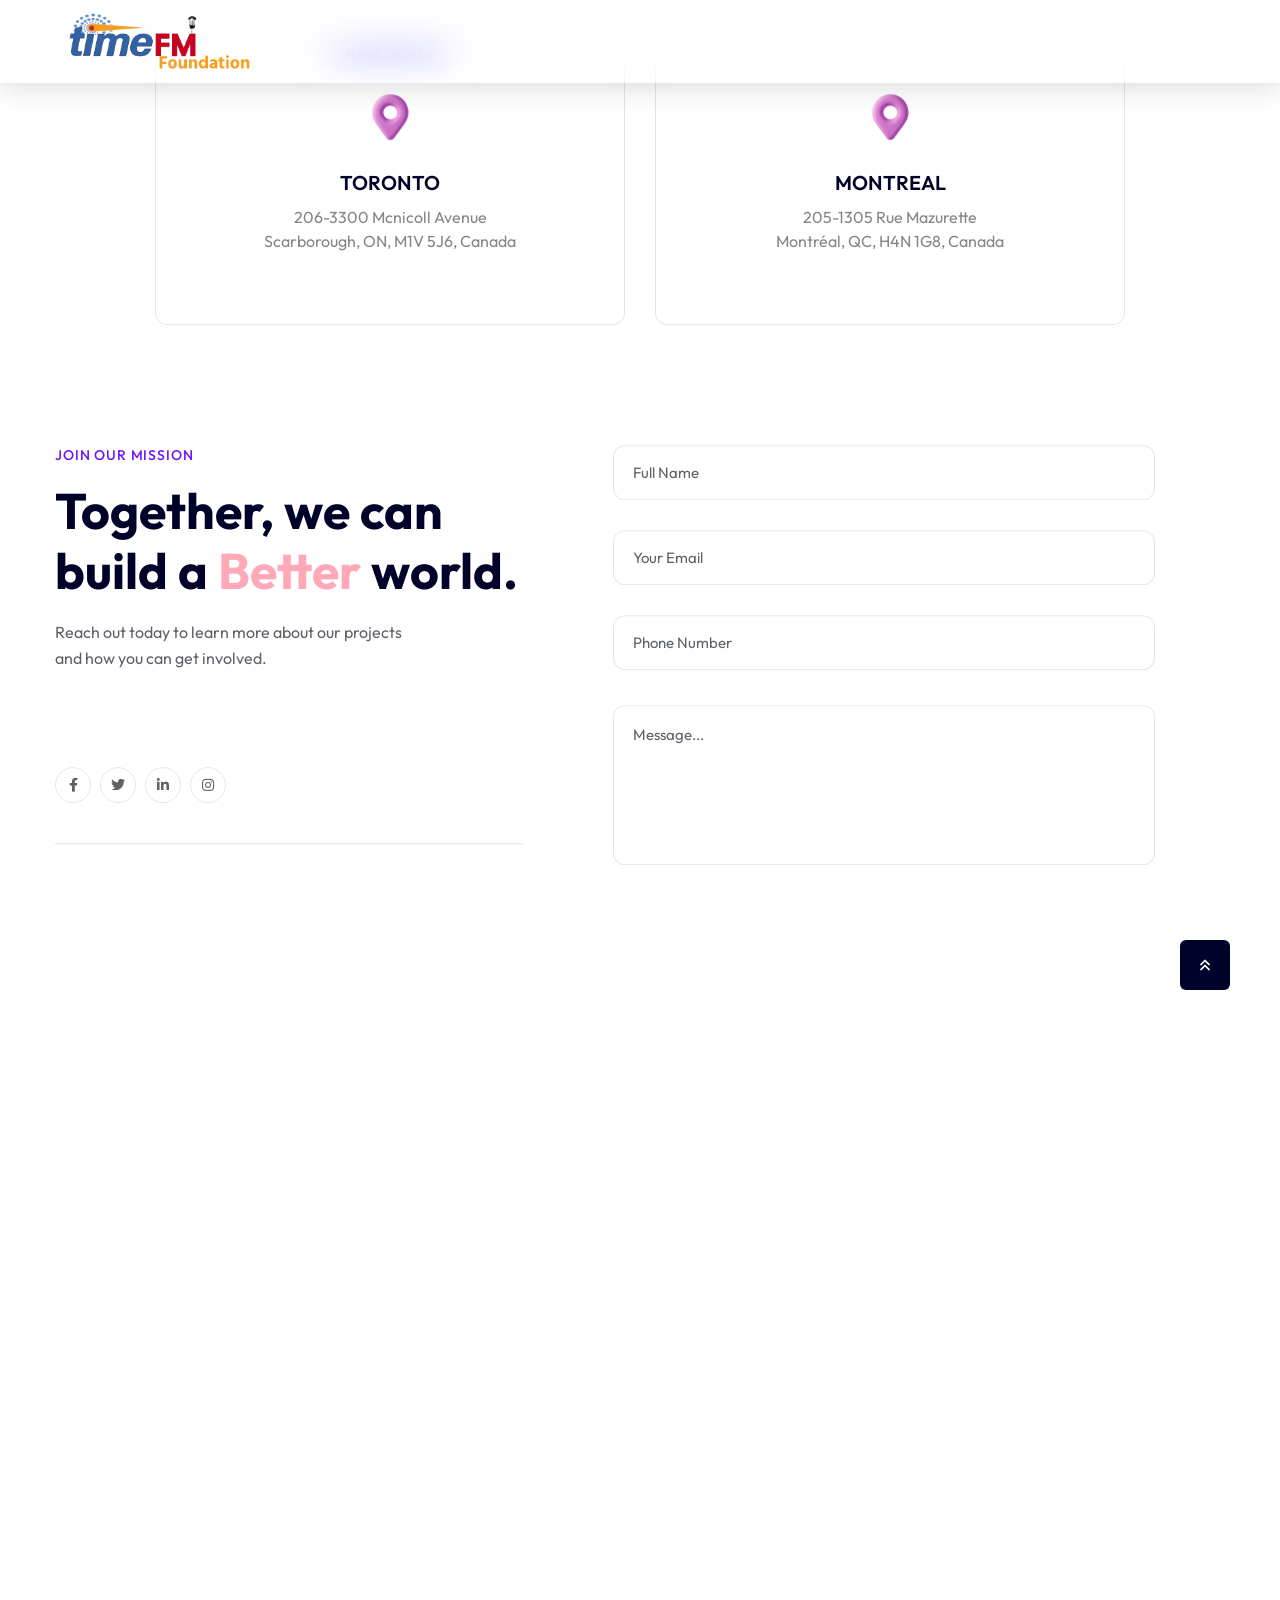
<file: contact.html>
<!doctype html>
<html class="no-js" lang="zxx">

<head>
   <meta charset="utf-8">
   <meta http-equiv="x-ua-compatible" content="ie=edge">
   <title>Contact Us - TamilFM Charity Foundation</title>
   <meta name="description"
      content="Contact the TamilFM Charity Foundation. Reach out to our Toronto or Montreal offices to learn more about our mission, donate, or volunteer to help empower communities.">
   <meta name="viewport" content="width=device-width, initial-scale=1">

   <!-- Place favicon.ico in the root directory -->
   <link rel="shortcut icon" type="image/x-icon" href="assets/img/favicon.png">

   <!-- CSS here -->
   <link rel="stylesheet" href="assets/css/bootstrap.min.css">
   <link rel="stylesheet" href="assets/css/animate.css">
   <link rel="stylesheet" href="assets/css/custom-animation.css">
   <link rel="stylesheet" href="assets/css/slick.css">
   <link rel="stylesheet" href="assets/css/nice-select.css">
   <link rel="stylesheet" href="assets/css/flaticon.css">
   <link rel="stylesheet" href="assets/css/swiper-bundle.css">
   <link rel="stylesheet" href="assets/css/meanmenu.css">
   <link rel="stylesheet" href="assets/css/font-awesome-pro.css">
   <link rel="stylesheet" href="assets/css/magnific-popup.css">
   <link rel="stylesheet" href="assets/css/spacing.css">
   <link rel="stylesheet" href="assets/css/style.css">
</head>

<body>

   <!-- preloader -->
   <div id="preloader">
      <div class="preloader">
         <span></span>
         <span></span>
      </div>
   </div>
   <!-- preloader end  -->

   <!-- back-to-top-start  -->
   <button class="scroll-top scroll-to-target" data-target="html">
      <i class="far fa-angle-double-up"></i>
   </button>
   <!-- back-to-top-end  -->

   <header class="tp-header-height">
      <!-- tp-header-area-start -->
      <div id="header-sticky"
         class="header-bottom__area header-bottom__plr-5 header-bottom__transparent z-index-3 header-glass">
         <div class="container-fluid p-0">
            <div class="row g-0 align-items-center">
               <div class="col-xxl-2 col-xl-2 col-lg-2 col-md-4 col-6">
                  <div class="header-bottom__logo">
                     <a href="index.html"><img src="assets/img/logo/logo-black.png" alt=""></a>
                  </div>
               </div>

            </div>
         </div>
      </div>
      <!-- tp-header-area-end -->

      <!-- tp-offcanvus-area-start -->
      <div class="tpoffcanvas-area">
         <div class="tpoffcanvas">
            <div class="tpoffcanvas__close-btn">
               <button class="close-btn"><i class="fal fa-times"></i></button>
            </div>
            <div class="tpoffcanvas__logo text-center">
               <a href="index.html">
                  <img src="assets/img/logo/logo-white.png" alt="">
               </a>
            </div>
            <div class="mobile-menu"></div>
            <div class="tpoffcanvas__instagram text-center">
               <div class="tpoffcanvas__instagram-title">
                  <h4>Latest Projects</h4>
               </div>
               <a href="#"><img src="assets/img/slider_img/1.jpg" alt=""></a>
               <a href="#"><img src="assets/img/slider_img/2.jpg" alt=""></a>
               <a href="#"><img src="assets/img/slider_img/3.jpg" alt=""></a>
               <a href="#"><img src="assets/img/slider_img/4.jpg" alt=""></a>
            </div>
            <div class="tpoffcanvas__info text-center">
               <h4 class="offcanva-title">we are here</h4>
               <a href="https://www.google.com/maps/search/?api=1&query=3300+Mcnicoll+Avenue,+Scarborough,+ON,+M1V+5J6"
                  target="_blank">
                  206-3300 Mcnicoll Avenue, <br>
                  Scarborough, ON, M1V 5J6, Canada
               </a>
            </div>
            <div class="tpoffcanvas__social">
               <div class="social-icon text-center">
                  <a href="#"><i class="fab fa-facebook-f"></i></a>
                  <a href="#"><i class="fab fa-youtube"></i></a>
                  <a href="#"><i class="fab fa-instagram"></i></a>

               </div>
            </div>
         </div>
      </div>
      <div class="body-overlay"></div>
      <!-- tp-offcanvus-area-end -->


   </header>



   <div id="smooth-wrapper">
      <div id="smooth-content">

         <main>





            <!-- tp-contact-area-strat -->
            <div class="contact-info-area pb-90 mt-100">
               <div class="container">
                  <div class="row justify-content-center">
                     <div class="col-xl-5 col-lg-6 mb-30">
                        <div class="contact-info-item p-relative">
                           <div class="contact-info-badge">
                              <span>Main Office</span>
                           </div>
                           <div class="contact-info-img">
                              <img src="assets/img/contact/contact-icon-sm-3.png" alt="">
                           </div>
                           <div class="contact-info-title-box">
                              <h5 class="contact-info-title-sm"><a href="#">TORONTO</a></h5>
                              <p>206-3300 Mcnicoll Avenue <br> Scarborough, ON, M1V 5J6, Canada</p>
                           </div>
                        </div>
                     </div>
                     <div class="col-xl-5 col-lg-6 mb-30">
                        <div class="contact-info-item">
                           <div class="contact-info-img">
                              <img src="assets/img/contact/contact-icon-sm-3.png" alt="">
                           </div>
                           <div class="contact-info-title-box">
                              <h5 class="contact-info-title-sm"><a href="#">MONTREAL</a></h5>
                              <p>205-1305 Rue Mazurette <br> Montréal, QC, H4N 1G8, Canada</p>
                           </div>
                        </div>
                     </div>
                  </div>
               </div>
            </div>

            <div class="contact-form-area pb-120">
               <div class="container">
                  <div class="row gx-0">
                     <div class="col-xl-5 col-lg-6">
                        <div class="contact-form-left">
                           <div class="contact-form-section-box pb-80">
                              <h5 class="inner-section-subtitle">JOIN OUR MISSION</h5>
                              <h4 class="tp-section-title pb-10">Together, we can <br> build a
                                 <span>Better</span> world.
                              </h4>
                              <p>Reach out today to learn more about our projects <br> and how you can get involved.</p>
                           </div>
                           <div class="contact-form-social-box p-relative">
                              <div class="contact-form-social-item">
                                 <a href="#"><i class="fab fa-facebook-f"></i></a>
                                 <a href="#"><i class="fab fa-twitter"></i></a>
                                 <a href="#"><i class="fab fa-linkedin-in"></i></a>
                                 <a href="#"><i class="fab fa-instagram"></i></a>
                              </div>

                           </div>
                        </div>
                     </div>
                     <div class="col-xl-7 col-lg-6">
                        <div class="contact-form-right-warp">
                           <div class="postbox__comment-form">
                              <form action="#" class="box">
                                 <div class="row gx-20">
                                    <div class="col-12">
                                       <div class="postbox__comment-input mb-30">
                                          <input type="text" class="inputText" required>
                                          <span class="floating-label">Full Name</span>
                                       </div>
                                    </div>
                                    <div class="col-12">
                                       <div class="postbox__comment-input mb-30">
                                          <input type="text" class="inputText" required>
                                          <span class="floating-label">Your Email</span>
                                       </div>
                                    </div>
                                    <div class="col-12">
                                       <div class="postbox__comment-input mb-35">
                                          <input type="text" class="inputText" required>
                                          <span class="floating-label">Phone Number</span>
                                       </div>
                                    </div>

                                    <div class="col-xxl-12">
                                       <div class="postbox__comment-input mb-30">
                                          <textarea class="textareaText" required></textarea>
                                          <span class="floating-label-2">Message...</span>
                                       </div>
                                    </div>
                                    <div class="col-xxl-12">
                                       <div class="postbox__btn-box">
                                          <button class="submit-btn w-100">Send your Request</button>
                                       </div>
                                    </div>
                                 </div>
                              </form>
                           </div>
                        </div>
                     </div>
                  </div>
               </div>
            </div>

            <div class="contact-inner-area pb-130">
               <div class="container">
                  <div class="row">
                  </div>
                  <div class="contact-inner-wrapper">
                     <div class="row gx-0">
                        <div class="col-xl-4 col-lg-4">
                           <div class="contact-inner-item d-flex align-items-center justify-content-center">
                              <div class="contact-inner-img contact-img-1">
                                 <img src="assets/img/contact/contact-icon-sm-1.png" alt="">
                              </div>
                              <div class="contact-inner-link">
                                 <a href="mailto:[EMAIL_ADDRESS]">hello@timefm.ca</a>
                              </div>
                           </div>
                        </div>
                        <div class="col-xl-4 col-lg-4">
                           <div class="contact-inner-item d-flex align-items-center justify-content-center">
                              <div class="contact-inner-img contact-img-2">
                                 <img src="assets/img/contact/contact-icon-sm-2.png" alt="">
                              </div>
                              <div class="contact-inner-link">
                                 <a href="tel:12025550144">416 514-7788</a>
                              </div>
                           </div>
                        </div>
                        <div class="col-xl-4 col-lg-4">
                           <div class="contact-inner-item d-flex align-items-center justify-content-center">
                              <div class="contact-inner-img contact-img-3">
                                 <img src="assets/img/contact/contact-icon-sm-3.png" alt="">
                              </div>
                              <div class="contact-inner-link">
                                 <a href="https://www.google.com.bd/maps/@23.7806365,90.4193257,12z"
                                    target="_blank">Toronto, ON, Canada</a>
                              </div>
                           </div>
                        </div>
                     </div>
                  </div>
               </div>
            </div>
            <!-- tp-contact-area-end -->

            <!-- tp-cta-area-start -->
            <!-- <div class="tp-cta-area p-relative">
               <div class="tp-cta-grey-bg grey-bg-2"></div>
               <div class="container">
                  <div class="row">
                     <div class="col-12">
                        <div class="tp-cta-bg" data-background="assets/img/cta/cta-bg.jpg">
                           <div class="tp-cta-content tp-inner-font text-center">
                              <h3 class="tp-section-title text-white">Try our service now!</h3>
                              <p>Eyerything you need to accept cord payments and grow your business <br>
                                 anywhere on the planet.</p>
                              <a class="tp-btn-inner white-bg text-black" href="service-details.html">Get Started
                                 Now</a>
                           </div>
                        </div>
                     </div>
                  </div>
               </div>
            </div> -->
            <!-- tp-cta-area-end -->

         </main>

         <footer>

            <!-- tp-footer-area-start -->
            <div class="tp-footer__pl-pr" style="padding-top: 50px;">
               <div class="tp-footer__area tp-footer__tp-border-bottom">
                  <div class="container">
                     <div class="row">
                        <div class="col-xl-3 col-lg-3 col-md-6 pb-30  wow tpfadeUp" data-wow-duration=".9s"
                           data-wow-delay=".3s">
                           <div class="tp-footer__widget footer-widget-3 footer-widget-5 footer-col-3-1">
                              <div class="tp-footer__logo mb-25">
                                 <a href="index.html">
                                    <img src="assets/img/logo/logo-black.png" alt="">
                                 </a>
                              </div>
                              <div class="tp-footer__contact-info">
                                 <p>Bridging distances, rebuilding lives, and empowering communities.</p>
                                 <ul>
                                    <li>
                                       <span>
                                          <svg width="24" height="24" viewBox="0 0 24 24" fill="none"
                                             xmlns="http://www.w3.org/2000/svg">
                                             <path
                                                d="M13.2906 0.249174C12.878 0.211673 12.5132 0.51568 12.4757 0.928192C12.4382 1.3407 12.7422 1.70551 13.1548 1.74301L13.2906 0.249174ZM22.2533 10.8416C22.2908 11.2541 22.6556 11.5581 23.0681 11.5206C23.4806 11.4831 23.7846 11.1183 23.7471 10.7058L22.2533 10.8416ZM13.2227 0.996094C13.1548 1.74301 13.1543 1.74298 13.1539 1.74294C13.1538 1.74293 13.1534 1.74289 13.1532 1.74287C13.1527 1.74283 13.1523 1.74279 13.1519 1.74275C13.1511 1.74267 13.1505 1.74261 13.15 1.74256C13.149 1.74247 13.1487 1.74243 13.1491 1.74247C13.1497 1.74254 13.1529 1.74289 13.1585 1.74361C13.1698 1.74506 13.191 1.74798 13.2216 1.75308C13.2827 1.76327 13.3816 1.78217 13.5144 1.81537C13.7798 1.88173 14.1816 2.0054 14.6902 2.23144C15.7057 2.68274 17.157 3.54668 18.8033 5.19301L19.864 4.13235C18.0881 2.35653 16.484 1.38718 15.2994 0.860723C14.7081 0.597886 14.2238 0.446563 13.8782 0.360151C13.7054 0.316962 13.5674 0.290028 13.4682 0.273485C13.4186 0.265215 13.3786 0.259543 13.3488 0.255735C13.334 0.253832 13.3216 0.252394 13.3119 0.251331C13.307 0.2508 13.3028 0.250362 13.2992 0.250006C13.2975 0.249828 13.2959 0.249671 13.2944 0.249533C13.2937 0.249464 13.293 0.249399 13.2924 0.249339C13.292 0.24931 13.2916 0.249268 13.2914 0.249253C13.291 0.249213 13.2906 0.249174 13.2227 0.996094ZM18.8033 5.19301C20.4496 6.83934 21.3136 8.29066 21.7649 9.30608C21.9909 9.81467 22.1146 10.2165 22.181 10.482C22.2141 10.6148 22.233 10.7136 22.2432 10.7747C22.2483 10.8053 22.2513 10.8265 22.2527 10.8378C22.2534 10.8434 22.2538 10.8466 22.2538 10.8473C22.2539 10.8476 22.2538 10.8473 22.2538 10.8463C22.2537 10.8459 22.2536 10.8452 22.2536 10.8444C22.2535 10.844 22.2535 10.8436 22.2534 10.8431C22.2534 10.8429 22.2534 10.8425 22.2534 10.8424C22.2533 10.842 22.2533 10.8416 23.0002 10.7737C23.7471 10.7058 23.7471 10.7053 23.7471 10.7049C23.747 10.7047 23.747 10.7043 23.747 10.704C23.7469 10.7033 23.7469 10.7026 23.7468 10.7019C23.7466 10.7005 23.7465 10.6988 23.7463 10.6971C23.746 10.6935 23.7455 10.6893 23.745 10.6844C23.7439 10.6747 23.7425 10.6624 23.7406 10.6475C23.7368 10.6177 23.7311 10.5778 23.7228 10.5281C23.7063 10.4289 23.6794 10.2909 23.6362 10.1182C23.5498 9.77251 23.3984 9.28826 23.1356 8.69687C22.6091 7.51234 21.6398 5.90817 19.864 4.13235L18.8033 5.19301Z"
                                                fill="#595B62" />
                                             <path
                                                d="M13.6816 4.59526C13.2834 4.48147 12.8682 4.71209 12.7544 5.11037C12.6406 5.50864 12.8713 5.92376 13.2695 6.03755L13.6816 4.59526ZM17.9398 10.7078C18.0536 11.1061 18.4687 11.3367 18.867 11.2229C19.2652 11.1091 19.4959 10.694 19.3821 10.2957L17.9398 10.7078ZM13.4756 5.31641C13.2695 6.03755 13.2692 6.03745 13.2689 6.03735C13.2688 6.03732 13.2684 6.03723 13.2682 6.03716C13.2678 6.03704 13.2674 6.03692 13.267 6.03681C13.2662 6.03658 13.2655 6.03638 13.2648 6.03619C13.2636 6.03581 13.2626 6.03552 13.2619 6.03531C13.2605 6.03489 13.2603 6.03481 13.2612 6.03511C13.2631 6.03569 13.2695 6.03778 13.2803 6.04163C13.302 6.04932 13.3415 6.0641 13.3976 6.08814C13.5097 6.13618 13.6887 6.22145 13.9254 6.36154C14.3984 6.64147 15.1051 7.14237 15.97 8.00729L17.0307 6.94663C16.0808 5.99669 15.2751 5.41731 14.6894 5.07068C14.3968 4.89749 14.1599 4.7829 13.9884 4.70942C13.9027 4.67269 13.8335 4.64628 13.7819 4.62798C13.7561 4.61884 13.7348 4.61172 13.718 4.60636C13.7096 4.60368 13.7024 4.60143 13.6963 4.5996C13.6933 4.59868 13.6905 4.59786 13.6881 4.59714C13.6869 4.59678 13.6857 4.59644 13.6846 4.59613C13.6841 4.59597 13.6836 4.59582 13.6831 4.59568C13.6828 4.59561 13.6825 4.5955 13.6823 4.59547C13.682 4.59536 13.6816 4.59526 13.4756 5.31641ZM15.97 8.00729C16.835 8.87222 17.3359 9.57894 17.6158 10.0519C17.7559 10.2886 17.8411 10.4677 17.8892 10.5798C17.9132 10.6359 17.928 10.6753 17.9357 10.697C17.9396 10.7079 17.9416 10.7143 17.9422 10.7161C17.9425 10.717 17.9424 10.7168 17.942 10.7154C17.9418 10.7147 17.9415 10.7138 17.9411 10.7125C17.941 10.7118 17.9407 10.7111 17.9405 10.7104C17.9404 10.71 17.9403 10.7096 17.9402 10.7091C17.9401 10.7089 17.94 10.7086 17.94 10.7085C17.9399 10.7081 17.9398 10.7078 18.6609 10.5017C19.3821 10.2957 19.382 10.2953 19.3819 10.295C19.3818 10.2949 19.3817 10.2945 19.3816 10.2943C19.3815 10.2937 19.3814 10.2932 19.3812 10.2927C19.3809 10.2916 19.3805 10.2905 19.3802 10.2892C19.3795 10.2868 19.3787 10.284 19.3777 10.281C19.3759 10.2749 19.3737 10.2677 19.371 10.2593C19.3656 10.2425 19.3585 10.2212 19.3493 10.1954C19.331 10.1438 19.3046 10.0746 19.2679 9.9889C19.1944 9.81744 19.0798 9.58057 18.9067 9.28794C18.56 8.70224 17.9806 7.89658 17.0307 6.94663L15.97 8.00729Z"
                                                fill="#595B62" />
                                             <path
                                                d="M9.17234 6.47135L8.51742 6.83685V6.83685L9.17234 6.47135ZM8.37912 5.05003L7.7242 5.41552V5.41552L8.37912 5.05003ZM1.75747 8.27682C1.77316 7.8629 1.45034 7.51464 1.03642 7.49895C0.622503 7.48326 0.274237 7.80608 0.258546 8.22L1.75747 8.27682ZM5.48265 18.5139L6.01298 17.9836L5.48265 18.5139ZM9.58533 14.4112L10.1157 13.8809L9.58533 14.4112ZM17.5252 14.8242L17.1597 15.4791L17.5252 14.8242ZM18.9465 15.6174L19.312 14.9625L18.9465 15.6174ZM15.7481 22.9885L15.7765 23.738L15.7481 22.9885ZM19.4097 21.117L19.94 21.6474L19.4097 21.117ZM2.34917 4.05656C2.05628 4.34945 2.05628 4.82432 2.34917 5.11722C2.64206 5.41011 3.11694 5.41011 3.40983 5.11722L2.34917 4.05656ZM12.2065 21.8003C11.8083 21.6861 11.393 21.9163 11.2788 22.3145C11.1646 22.7127 11.3949 23.128 11.793 23.2422L12.2065 21.8003ZM7.92664 21.4669C8.27472 21.6914 8.73891 21.5912 8.96344 21.2431C9.18796 20.895 9.08779 20.4309 8.73971 20.2063L7.92664 21.4669ZM8.47337 10.5641L9.00372 11.0944L8.47337 10.5641ZM8.47337 10.5641L9.00371 11.0944L8.47337 10.5641ZM13.4324 15.5232L12.9022 14.9927L13.4324 15.5232ZM13.4325 15.5231L13.9628 16.0535L13.4325 15.5231ZM9.82725 6.10585L9.03403 4.68453L7.7242 5.41552L8.51742 6.83685L9.82725 6.10585ZM0.258546 8.22C0.163585 10.7249 0.808273 14.9002 4.95232 19.0442L6.01298 17.9836C2.21135 14.1819 1.67561 10.4361 1.75747 8.27682L0.258546 8.22ZM10.1157 13.8809C8.97185 12.7371 8.83028 11.9694 8.84863 11.5946C8.86791 11.201 9.07325 11.0249 9.00372 11.0944L7.94302 10.0338C7.87337 10.1035 7.39499 10.6112 7.35043 11.5212C7.30494 12.4501 7.71941 13.6059 9.055 14.9415L10.1157 13.8809ZM17.1597 15.4791L18.581 16.2723L19.312 14.9625L17.8907 14.1693L17.1597 15.4791ZM9.055 14.9415C10.3902 16.2768 11.5458 16.6914 12.4746 16.6461C13.3846 16.6018 13.8925 16.1237 13.9626 16.0537L12.9022 14.9927C12.9715 14.9235 12.7953 15.1287 12.4016 15.1479C12.0267 15.1662 11.2592 15.0244 10.1157 13.8809L9.055 14.9415ZM18.8793 20.5867C17.918 21.548 16.8344 22.1968 15.7197 22.2391L15.7765 23.738C17.4326 23.6752 18.8553 22.732 19.94 21.6474L18.8793 20.5867ZM18.581 16.2723C20.0065 17.0679 20.2947 19.1714 18.8793 20.5867L19.94 21.6474C21.9296 19.6578 21.7603 16.3288 19.312 14.9625L18.581 16.2723ZM13.9628 16.0535C14.8811 15.1352 16.2031 14.9453 17.1597 15.4791L17.8907 14.1693C16.282 13.2715 14.2387 13.6562 12.9021 14.9928L13.9628 16.0535ZM9.03403 4.68453C7.6677 2.23628 4.33875 2.06698 2.34917 4.05656L3.40983 5.11722C4.82517 3.70188 6.92867 3.99006 7.7242 5.41552L9.03403 4.68453ZM9.00371 11.0944C10.3403 9.75784 10.7251 7.71459 9.82725 6.10585L8.51742 6.83685C9.05129 7.79345 8.86133 9.1155 7.94304 10.0338L9.00371 11.0944ZM15.7197 22.2391C14.7923 22.2742 13.5816 22.1945 12.2065 21.8003L11.793 23.2422C13.3423 23.6864 14.7141 23.7783 15.7765 23.738L15.7197 22.2391ZM8.73971 20.2063C7.85142 19.6334 6.93498 18.9056 6.01298 17.9836L4.95232 19.0442C5.94723 20.0391 6.94627 20.8345 7.92664 21.4669L8.73971 20.2063ZM9.00372 11.0944L9.00371 11.0944L7.94304 10.0338L7.94302 10.0338L9.00372 11.0944ZM13.9626 16.0537L13.9628 16.0535L12.9021 14.9928L12.9022 14.9927L13.9626 16.0537Z"
                                                fill="#595B62" />
                                          </svg>
                                       </span>
                                       <a class="first-child" href="tel:+14165147788">416 514-7788</a>
                                    </li>
                                    <li>
                                       <span>
                                          <svg width="18" height="18" viewBox="0 0 18 18" fill="none"
                                             xmlns="http://www.w3.org/2000/svg">
                                             <path
                                                d="M6.6 8.99531C6.6 9.43714 6.24183 9.79531 5.8 9.79531C5.35817 9.79531 5 9.43714 5 8.99531C5 8.55348 5.35817 8.19531 5.8 8.19531C6.24183 8.19531 6.6 8.55348 6.6 8.99531Z"
                                                fill="#595B62" />
                                             <path
                                                d="M9.8 8.99531C9.8 9.43714 9.44183 9.79531 9 9.79531C8.55817 9.79531 8.2 9.43714 8.2 8.99531C8.2 8.55348 8.55817 8.19531 9 8.19531C9.44183 8.19531 9.8 8.55348 9.8 8.99531Z"
                                                fill="#595B62" />
                                             <path
                                                d="M13 8.99531C13 9.43714 12.6418 9.79531 12.2 9.79531C11.7582 9.79531 11.4 9.43714 11.4 8.99531C11.4 8.55348 11.7582 8.19531 12.2 8.19531C12.6418 8.19531 13 8.55348 13 8.99531Z"
                                                fill="#595B62" />
                                             <path
                                                d="M13 2.06635C11.8233 1.38567 10.4571 0.996094 9 0.996094C4.58172 0.996094 1 4.57782 1 8.99609C1 10.2758 1.30049 11.4854 1.83477 12.5581C1.97675 12.8431 2.02401 13.1689 1.94169 13.4766L1.46521 15.2574C1.25836 16.0305 1.96561 16.7377 2.73868 16.5309L4.51951 16.0544C4.82715 15.9721 5.15297 16.0193 5.43802 16.1613C6.51069 16.6956 7.72025 16.9961 9 16.9961C13.4183 16.9961 17 13.4144 17 8.99609C17 7.53895 16.6104 6.17279 15.9297 4.99609"
                                                stroke="#595B62" stroke-width="1.5" stroke-linecap="round" />
                                          </svg>
                                       </span>
                                       <a href="#">206-3300 Mcnicoll Avenue , Scarborough, ON, M1V 5J6, Canada</a>
                                    </li>
                                 </ul>
                              </div>
                           </div>
                        </div>
                        <div class="col-xl-3 col-lg-3 col-md-6 pb-30  wow tpfadeUp" data-wow-duration=".9s"
                           data-wow-delay=".5s">
                           <div class="tp-footer__widget footer-widget-3 footer-col-3-2">
                              <h4 class="tp-footer__widget-title">Navigation</h4>
                              <div class="tp-footer__content">
                                 <ul>
                                    <li><a href="index.html">Home</a></li>
                                    <li><a href="contact.html">Contact</a></li>
                                 </ul>
                              </div>
                           </div>
                        </div>
                        <div class="col-xl-2 col-lg-2 col-md-6 pb-30  wow tpfadeUp" data-wow-duration=".9s"
                           data-wow-delay=".7s">
                           <div class="tp-footer__widget footer-widget-3 footer-col-3-3">
                              <h4 class="tp-footer__widget-title">Get Involved</h4>
                              <div class="tp-footer__content">
                                 <ul>
                                    <li><a href="contact.html">Donate</a></li>
                                    <li><a href="contact.html">Volunteer</a></li>
                                    <li><a href="contact.html">Partner</a></li>
                                 </ul>
                              </div>
                           </div>
                        </div>
                        <div class="col-xl-4 col-lg-4 col-md-6 pb-30  wow tpfadeUp" data-wow-duration=".9s"
                           data-wow-delay=".9s">
                           <div class="tp-footer__widget footer-widget-3 footer-widget-5 footer-col-3-4">

                              <div class="tp-footer__social-3">
                                 <h4>Social media</h4>
                                 <a href="#"><i class="fab fa-facebook-f"></i></a>
                                 <a href="#"><i class="fab fa-twitter"></i></a>
                                 <a href="#"><i class="fab fa-instagram"></i></a>
                              </div>
                           </div>
                        </div>
                     </div>
                  </div>
               </div>
               <div class="tp-copyright__area pt-20 pb-20">
                  <div class="container">
                     <div class="row justify-content-center">
                        <div class="col-xl-4 col-lg-6 col-md-6">
                           <div class="tp-copyright__text tp-copyright__text-3 text-center">
                              <span>TamilFM Charity Foundation - 2026 developed by <a href="https://assistia.ca"
                                    target="_blank">assistia.ca</a></span>
                           </div>
                        </div>
                     </div>
                  </div>
               </div>
            </div>
            <!-- tp-footer-area-end -->

         </footer>

      </div>
   </div>

   <script src="assets/js/jquery.js"></script>
   <script src="assets/js/waypoints.js"></script>
   <script src="assets/js/bootstrap.bundle.min.js"></script>
   <script src="assets/js/slick.min.js"></script>
   <script src="assets/js/magnific-popup.js"></script>
   <script src="assets/js/counterup.js"></script>
   <script src="assets/js/wow.js"></script>
   <script src="assets/js/nice-select.js"></script>
   <script src="assets/js/swiper-bundle.js"></script>
   <script src="assets/js/meanmenu.js"></script>
   <script src="assets/js/tilt.jquery.js"></script>
   <script src="assets/js/isotope-pkgd.js"></script>
   <script src="assets/js/imagesloaded-pkgd.js"></script>
   <script src="assets/js/ajax-form.js"></script>
   <script src="assets/js/gsap.min.js"></script>
   <script src="assets/js/ScrollTrigger.min.js"></script>
   <script src="assets/js/ScrollSmoother.min.js"></script>
   <script src="assets/js/split-text.min.js"></script>
   <script src="assets/js/parallax-scroll.js"></script>
   <script src="assets/js/main.js"></script>



</body>

</html>
</file>
<file: assets/css/custom-animation.css>
.animated {
	-webkit-animation-duration: 1s;
	animation-duration: 1s;
	-webkit-animation-fill-mode: both;
	animation-fill-mode: both;
  }

@-webkit-keyframes jump {
	0% {
		-webkit-transform: translate3d(0, 0, 0);
		transform: translate3d(0, 0, 0)
	}

	40% {
		-webkit-transform: translate3d(0, 50%, 0);
		transform: translate3d(0, 50%, 0)
	}

	100% {
		-webkit-transform: translate3d(0, 0, 0);
		transform: translate3d(0, 0, 0)
	}
}

@keyframes jump {
	0% {
		-webkit-transform: translate3d(0, 0, 0);
		transform: translate3d(0, 0, 0)
	}

	40% {
		-webkit-transform: translate3d(0, 50%, 0);
		transform: translate3d(0, 50%, 0)
	}

	100% {
		-webkit-transform: translate3d(0, 0, 0);
		transform: translate3d(0, 0, 0)
	}
}

@-webkit-keyframes jumpTwo {
	0% {
		-webkit-transform: translate3d(0, 0, 0);
		transform: translate3d(0, 0, 0)
	}

	40% {
		-webkit-transform: translate3d(0, 20px, 0);
		transform: translate3d(0, 20px, 0)
	}

	100% {
		-webkit-transform: translate3d(0, 0, 0);
		transform: translate3d(0, 0, 0)
	}
}

@keyframes jumpTwo {
	0% {
		-webkit-transform: translate3d(0, 0, 0);
		transform: translate3d(0, 0, 0)
	}

	40% {
		-webkit-transform: translate3d(0, 20px, 0);
		transform: translate3d(0, 40px, 0)
	}

	100% {
		-webkit-transform: translate3d(0, 0, 0);
		transform: translate3d(0, 0, 0)
	}
}

@-webkit-keyframes jumpThree {
	0% {
		-webkit-transform: translate3d(0, 0, 0);
		transform: translate3d(0, 0, 0)
	}

	40% {
		-webkit-transform: translate3d(0, -20px, 0);
		transform: translate3d(0, -20px, 0)
	}

	100% {
		-webkit-transform: translate3d(0, 0, 0);
		transform: translate3d(0, 0, 0)
	}
}

@keyframes jumpThree {
	0% {
		-webkit-transform: translate3d(0, 0, 0);
		transform: translate3d(0, 0, 0)
	}

	40% {
		-webkit-transform: translate3d(0, -20px, 0);
		transform: translate3d(0, -20px, 0)
	}

	100% {
		-webkit-transform: translate3d(0, 0, 0);
		transform: translate3d(0, 0, 0)
	}
}

@-webkit-keyframes jumpFour {
	0% {
		-webkit-transform: translate3d(0, 0, 0);
		transform: translate3d(0, 0, 0)
	}

	50% {
		-webkit-transform: translate3d(0, -10px, 0);
		transform: translate3d(0, -10px, 0)
	}

	100% {
		-webkit-transform: translate3d(0, 0, 0);
		transform: translate3d(0, 0, 0)
	}
}

@keyframes jumpFour {
	0% {
		-webkit-transform: translate3d(0, 0, 0);
		transform: translate3d(0, 0, 0)
	}

	50% {
		-webkit-transform: translate3d(0, -10px, 0);
		transform: translate3d(0, -10px, 0)
	}

	100% {
		-webkit-transform: translate3d(0, 0, 0);
		transform: translate3d(0, 0, 0)
	}
}

@-webkit-keyframes jumpFive {
	0% {
		-webkit-transform: translate3d(0, 0, 0);
		transform: translate3d(0, 0, 0)
	}

	50% {
		-webkit-transform: translate3d(0, 10px, 0);
		transform: translate3d(0, 10px, 0)
	}

	100% {
		-webkit-transform: translate3d(0, 0, 0);
		transform: translate3d(0, 0, 0)
	}
}

@keyframes jumpFive {
	0% {
		-webkit-transform: translate3d(0, 0, 0);
		transform: translate3d(0, 0, 0)
	}

	50% {
		-webkit-transform: translate3d(0, 10px, 0);
		transform: translate3d(0, 10px, 0)
	}

	100% {
		-webkit-transform: translate3d(0, 0, 0);
		transform: translate3d(0, 0, 0)
	}
}

@-webkit-keyframes prXOne {
	0% {
		-webkit-transform: translateX(0);
		transform: translateX(0)
	}

	50% {
		-webkit-transform: translateX(-15px);
		transform: translateX(-15px)
	}

	100% {
		-webkit-transform: translateX(0);
		transform: translateX(0)
	}
}

@keyframes prXOne {
	0% {
		-webkit-transform: translateX(0);
		transform: translateX(0)
	}

	50% {
		-webkit-transform: translateX(-15px);
		transform: translateX(-15px)
	}

	100% {
		-webkit-transform: translateX(0);
		transform: translateX(0)
	}
}

@-webkit-keyframes prXTwo {
	0% {
		-webkit-transform: translateX(0);
		transform: translateX(0)
	}

	50% {
		-webkit-transform: translateX(15px);
		transform: translateX(15px)
	}

	100% {
		-webkit-transform: translateX(0);
		transform: translateX(0)
	}
}

@keyframes prXTwo {
	0% {
		-webkit-transform: translateX(0);
		transform: translateX(0)
	}

	50% {
		-webkit-transform: translateX(15px);
		transform: translateX(15px)
	}

	100% {
		-webkit-transform: translateX(0);
		transform: translateX(0)
	}
}

@-webkit-keyframes rotated {
	0% {
		-webkit-transform: rotate(0);
		transform: rotate(0)
	}

	100% {
		-webkit-transform: rotate(360deg);
		transform: rotate(360deg)
	}
}

@keyframes rotated {
	0% {
		-webkit-transform: rotate(0);
		transform: rotate(0)
	}

	100% {
		-webkit-transform: rotate(360deg);
		transform: rotate(360deg)
	}
}

@-webkit-keyframes rotatedTwo {
	0% {
		-webkit-transform: rotate(0);
		transform: rotate(0)
	}

	100% {
		-webkit-transform: rotate(-360deg);
		transform: rotate(-360deg)
	}
}

@keyframes rotatedTwo {
	0% {
		-webkit-transform: rotate(0);
		transform: rotate(0)
	}

	100% {
		-webkit-transform: rotate(-360deg);
		transform: rotate(-360deg)
	}
}

@-webkit-keyframes rotatedHalf {
	0% {
		-webkit-transform: rotate(0);
		transform: rotate(0)
	}

	50% {
		-webkit-transform: rotate(90deg);
		transform: rotate(90deg)
	}

	100% {
		-webkit-transform: rotate(0);
		transform: rotate(0)
	}
}

@keyframes rotatedHalf {
	0% {
		-webkit-transform: rotate(0);
		transform: rotate(0)
	}

	50% {
		-webkit-transform: rotate(90deg);
		transform: rotate(90deg)
	}

	100% {
		-webkit-transform: rotate(0);
		transform: rotate(0)
	}
}

@-webkit-keyframes rotatedHalfTwo {
	0% {
		-webkit-transform: rotate(-90deg);
		transform: rotate(-90deg)
	}

	100% {
		-webkit-transform: rotate(90deg);
		transform: rotate(90deg)
	}
}

@keyframes rotatedHalfTwo {
	0% {
		-webkit-transform: rotate(-90deg);
		transform: rotate(-90deg)
	}

	100% {
		-webkit-transform: rotate(90deg);
		transform: rotate(90deg)
	}
}

@-webkit-keyframes scale-upOne {
	0% {
		-webkit-transform: scale(1);
		transform: scale(1)
	}

	50% {
		-webkit-transform: scale(.85);
		transform: scale(.85)
	}

	100% {
		-webkit-transform: scale(1);
		transform: scale(1)
	}
}

@keyframes scale-upOne {
	0% {
		-webkit-transform: scale(1);
		transform: scale(1)
	}

	50% {
		-webkit-transform: scale(.85);
		transform: scale(.85)
	}

	100% {
		-webkit-transform: scale(1);
		transform: scale(1)
	}
}

@-webkit-keyframes scale-right {
	0% {
		-webkit-transform: translateX(0);
		transform: translateX(0)
	}

	50% {
		-webkit-transform: translateX(20%);
		transform: translateX(20%)
	}

	100% {
		-webkit-transform: translateX(0);
		transform: translateX(0)
	}
}


@keyframes tpfadeInDown {


	0% {
	  opacity: 0;
	  -webkit-transform: translateX(-20px);
	  transform: translateX(-20px);
	}
  
	100% {
	  opacity: 1;
	  -webkit-transform: translateX(0);
	  transform: translateX(0);
	}
}  

@keyframes scale-right {
	0% {
		-webkit-transform: translateX(0);
		transform: translateX(0)
	}

	50% {
		-webkit-transform: translateX(20%);
		transform: translateX(20%)
	}

	100% {
		-webkit-transform: translateX(0);
		transform: translateX(0)
	}
}

@-webkit-keyframes fade-in {
	0% {
		opacity: .2
	}

	40% {
		opacity: 1
	}

	100% {
		opacity: .2
	}
}

@keyframes fade-in {
	0% {
		opacity: .2
	}

	40% {
		opacity: 1
	}

	100% {
		opacity: .2
	}
}

@keyframes hvr-ripple-out {
	0% {
		top: -5px;
		right: -5px;
		bottom: -5px;
		left: -5px
	}

	50% {
		top: -15px;
		right: -15px;
		bottom: -15px;
		left: -15px;
		opacity: .8
	}

	100% {
		top: -5px;
		right: -5px;
		bottom: -5px;
		left: -5px;
		opacity: 1
	}
}

@keyframes hvr-ripple-out-two {
	0% {
		top: 0;
		right: 0;
		bottom: 0;
		left: 0
	}

	100% {
		top: -30px;
		right: -30px;
		bottom: -30px;
		left: -30px;
		opacity: 0
	}
}

@-webkit-keyframes scale-up-one {
	0% {
		-webkit-transform: scale(1);
		transform: scale(1)
	}

	40% {
		-webkit-transform: scale(.5);
		transform: scale(.5)
	}

	100% {
		-webkit-transform: scale(1);
		transform: scale(1)
	}
}

@keyframes scale-up-one {
	0% {
		-webkit-transform: scale(1);
		transform: scale(1)
	}

	40% {
		-webkit-transform: scale(.5);
		transform: scale(.5)
	}

	100% {
		-webkit-transform: scale(1);
		transform: scale(1)
	}
}

@-webkit-keyframes scale-up-two {
	0% {
		-webkit-transform: scale(.5);
		transform: scale(.5)
	}

	40% {
		-webkit-transform: scale(.8);
		transform: scale(.8)
	}

	100% {
		-webkit-transform: scale(.5);
		transform: scale(.5)
	}
}

@keyframes scale-up-two {
	0% {
		-webkit-transform: scale(.5);
		transform: scale(.5)
	}

	40% {
		-webkit-transform: scale(.8);
		transform: scale(.8)
	}

	100% {
		-webkit-transform: scale(.5);
		transform: scale(.5)
	}
}

@-webkit-keyframes scale-up-three {
	0% {
		-webkit-transform: scale(1);
		transform: scale(1)
	}

	40% {
		-webkit-transform: scale(2);
		transform: scale(2)
	}

	100% {
		-webkit-transform: scale(1);
		transform: scale(1)
	}
}

@keyframes scale-up-three {
	0% {
		-webkit-transform: scale(1);
		transform: scale(1)
	}

	40% {
		-webkit-transform: scale(2);
		transform: scale(2)
	}

	100% {
		-webkit-transform: scale(1);
		transform: scale(1)
	}
}

@-webkit-keyframes jump5p {
	0% {
		-webkit-transform: translate3d(0, 0, 0);
		transform: translate3d(0, 0, 0)
	}

	40% {
		-webkit-transform: translate3d(0, 5px, 0);
		transform: translate3d(0, 5px, 0)
	}

	100% {
		-webkit-transform: translate3d(0, 0, 0);
		transform: translate3d(0, 0, 0)
	}
}

@keyframes jump5p {
	0% {
		-webkit-transform: translate3d(0, 0, 0);
		transform: translate3d(0, 0, 0)
	}

	40% {
		-webkit-transform: translate3d(0, 5px, 0);
		transform: translate3d(0, 5px, 0)
	}

	100% {
		-webkit-transform: translate3d(0, 0, 0);
		transform: translate3d(0, 0, 0)
	}
}

@-webkit-keyframes jump5pRsv {
	0% {
		-webkit-transform: translate3d(0, 0, 0);
		transform: translate3d(0, 0, 0)
	}

	40% {
		-webkit-transform: translate3d(0, -5px, 0);
		transform: translate3d(0, -5px, 0)
	}

	100% {
		-webkit-transform: translate3d(0, 0, 0);
		transform: translate3d(0, 0, 0)
	}
}

@keyframes jump5pRsv {
	0% {
		-webkit-transform: translate3d(0, 0, 0);
		transform: translate3d(0, 0, 0)
	}

	40% {
		-webkit-transform: translate3d(0, -5px, 0);
		transform: translate3d(0, -5px, 0)
	}

	100% {
		-webkit-transform: translate3d(0, 0, 0);
		transform: translate3d(0, 0, 0)
	}
}

@keyframes moveclouds {
	0% {
		margin-left: 200px
	}

	100% {
		margin-left: -200px
	}
}

@-webkit-keyframes moveclouds {
	0% {
		margin-left: 200px
	}

	100% {
		margin-left: -200px
	}
}

@keyframes moveclouds2 {
	0% {
		margin-right: 200px
	}

	100% {
		margin-right: -200px
	}
}

@-webkit-keyframes moveclouds2 {
	0% {
		margin-right: 200px
	}

	100% {
		margin-right: -200px
	}
}

@keyframes moveUp {
	0% {
		transform: translateY(0)
	}

	100% {
		transform: translateY(-70%)
	}
}

@-webkit-keyframes moveUp {
	0% {
		transform: translateY(0)
	}

	100% {
		transform: translateY(-70%)
	}
}
  @keyframes tpfadeUp {
	0% {
		opacity: 0;
		-webkit-transform: translateY(90px);
		transform: translateY(90px);
	  }
	
	  100% {
		opacity: 1;
		-webkit-transform: translateY(0);
		transform: translateY(0);
	  }
  }
  
  .tpfadeUp {
	-webkit-animation-name: tpfadeUp;
	animation-name: tpfadeUp;
  }

  @-webkit-keyframes tpfadeLeft {
	0% {
	  opacity: 0;
	  -webkit-transform: translateX(-100px);
	  transform: translateX(-100px);
	}
  
	100% {
	  opacity: 1;
	  -webkit-transform: translateX(0);
	  transform: translateX(0);
	}
  }
  
  @keyframes tpfadeLeft {
	0% {
	  opacity: 0;
	  -webkit-transform: translateX(-100px);
	  -ms-transform: translateX(-100px);
	  transform: translateX(-100px);
	}
  
	100% {
	  opacity: 1;
	  -webkit-transform: translateX(0);
	  -ms-transform: translateX(0);
	  transform: translateX(0);
	}
  }
  
  .tpfadeLeft {
	-webkit-animation-name: tpfadeLeft;
	animation-name: tpfadeLeft;
  }

  @-webkit-keyframes tpfadeRight {
	0% {
	  opacity: 0;
	  -webkit-transform: translateX(100px);
	  transform: translateX(100px);
	}
  
	100% {
	  opacity: 1;
	  -webkit-transform: translateX(0);
	  transform: translateX(0);
	}
  }
  
  @keyframes tpfadeRight {
	0% {
	  opacity: 0;
	  -webkit-transform: translateX(100px);
	  -ms-transform: translateX(100px);
	  transform: translateX(100px);
	}
  
	100% {
	  opacity: 1;
	  -webkit-transform: translateX(0);
	  -ms-transform: translateX(0);
	  transform: translateX(0);
	}
  }
  
  .tpfadeRight {
	-webkit-animation-name: tpfadeRight;
	animation-name: tpfadeRight;
  }


  @-webkit-keyframes fadeInRight {
	0% {
	  opacity: 0;
	  -webkit-transform: translateX(30px);
	  transform: translateX(30px);
	}
  
	100% {
	  opacity: 1;
	  -webkit-transform: translateX(0);
	  transform: translateX(0);
	}
  }
  
  @keyframes fadeInRight {
	0% {
	  opacity: 0;
	  -webkit-transform: translateX(30px);
	  -ms-transform: translateX(30px);
	  transform: translateX(30px);
	}
  
	100% {
	  opacity: 1;
	  -webkit-transform: translateX(0);
	  -ms-transform: translateX(0);
	  transform: translateX(0);
	}
  }
  
  .fadeInRight {
	-webkit-animation-name: fadeInRight;
	animation-name: fadeInRight;
  }



  
  @-webkit-keyframes tpfadeIn {
	0% {
	  opacity: 0;
	}
  
	100% {
	  opacity: 1;
	}
  }
  
  @keyframes tpfadeIn {
	0% {
	  opacity: 0;
	  -webkit-transform: translateY(-50px);
	  -ms-transform: translateY(-50px);
	  transform: translateY(-50px);
	}
  
	100% {
	  opacity: 1;
	  -webkit-transform: translateY(0);
	  -ms-transform: translateY(0);
	  transform: translateY(0);
	}
  }
  
  .tpfadeIn {
	-webkit-animation-name: tpfadeIn;
	animation-name: tpfadeIn;
  }
</file>
<file: assets/css/nice-select.css>
.nice-select {
	-webkit-tap-highlight-color: transparent;
	background-color: #fff;
	border-radius: 5px;
	box-sizing: border-box;
	clear: both;
	cursor: pointer;
	display: block;
	float: left;
	font-family: inherit;
	font-size: 15px;
	font-weight: 500;
	text-transform: capitalize;
	height: 42px;
	line-height: 40px;
	outline: none;
	padding-left: 18px;
	padding-right: 30px;
	position: relative;
	text-align: left !important;
	-webkit-transition: all 0.2s ease-in-out;
	transition: all 0.2s ease-in-out;
	-webkit-user-select: none;
	-moz-user-select: none;
	-ms-user-select: none;
	user-select: none;
	white-space: nowrap;
	width: auto;
}

.nice-select:hover {
	border-color: #dbdbdb;
}

.nice-select:active,
.nice-select.open,
.nice-select:focus {
	border-color: #999;
}

.nice-select:after {
	border-bottom: 2px solid #999;
	border-right: 2px solid #999;
	content: '';
	display: block;
	height: 5px;
	margin-top: -4px;
	pointer-events: none;
	position: absolute;
	right: 12px;
	top: 50%;
	-webkit-transform-origin: 66% 66%;
	-ms-transform-origin: 66% 66%;
	transform-origin: 66% 66%;
	-webkit-transform: rotate(45deg);
	-ms-transform: rotate(45deg);
	transform: rotate(45deg);
	-webkit-transition: all 0.15s ease-in-out;
	transition: all 0.15s ease-in-out;
	width: 5px;
}

.nice-select.open:after {
	-webkit-transform: rotate(-135deg);
	-ms-transform: rotate(-135deg);
	transform: rotate(-135deg);
}

.nice-select.open .list {
	opacity: 1;
	pointer-events: auto;
	-webkit-transform: scale(1) translateY(0);
	-ms-transform: scale(1) translateY(0);
	transform: scale(1) translateY(0);
}

.nice-select.disabled {
	border-color: #ededed;
	color: #999;
	pointer-events: none;
}

.nice-select.disabled:after {
	border-color: #cccccc;
}

.nice-select.wide {
	width: 100%;
}

.nice-select.wide .list {
	left: 0 !important;
	right: 0 !important;
}

.nice-select.right {
	float: right;
}

.nice-select.right .list {
	left: auto;
	right: 0;
}

.nice-select.small {
	font-size: 12px;
	height: 36px;
	line-height: 34px;
}

.nice-select.small:after {
	height: 4px;
	width: 4px;
}

.nice-select.small .option {
	line-height: 34px;
	min-height: 34px;
}

.nice-select .list {
	background-color: #fff;
	border-radius: 5px;
	box-shadow: 0 0 0 1px rgba(68, 68, 68, 0.11);
	box-sizing: border-box;
	margin-top: 4px;
	opacity: 0;
	overflow: hidden;
	padding: 0;
	pointer-events: none;
	position: absolute;
	top: 100%;
	left: 0;
	-webkit-transform-origin: 50% 0;
	-ms-transform-origin: 50% 0;
	transform-origin: 50% 0;
	-webkit-transform: scale(0.75) translateY(-21px);
	-ms-transform: scale(0.75) translateY(-21px);
	transform: scale(0.75) translateY(-21px);
	-webkit-transition: all 0.2s cubic-bezier(0.5, 0, 0, 1.25), opacity 0.15s ease-out;
	transition: all 0.2s cubic-bezier(0.5, 0, 0, 1.25), opacity 0.15s ease-out;
	z-index: 9;
}


.nice-select .option {
	cursor: pointer;
	font-weight: 400;
	line-height: 40px;
	list-style: none;
	min-height: 40px;
	outline: none;
	padding-left: 18px;
	padding-right: 29px;
	text-align: left;
	-webkit-transition: all 0.2s;
	transition: all 0.2s;
}



.nice-select .option.selected {
	font-weight: bold;
}

.nice-select .option.disabled {
	background-color: transparent;
	color: #999;
	cursor: default;
}

.no-csspointerevents .nice-select .list {
	display: none;
}

.no-csspointerevents .nice-select.open .list {
	display: block;
}
</file>
<file: assets/css/flaticon.css>
@font-face {
    font-family: "flaticon";
    src: url("../fonts/fa-solid-900.ttf") format("truetype"),
url("../fonts/fa-brands-400.woff") format("woff"),
url("../fonts/fa-duotone-900.woff2") format("woff2"),
url("../fonts/fa-regular-400.eot") format("embedded-opentype"),
url("../fonts/fa-light-300.svg") format("svg");
}

i[class^="flaticon-"]:before, i[class*=" flaticon-"]:before {
    font-family: flaticon !important;
    font-style: normal;
    font-weight: normal !important;
    font-variant: normal;
    text-transform: none;
    line-height: 1;
    -webkit-font-smoothing: antialiased;
    -moz-osx-font-smoothing: grayscale;
}

.flaticon-vector:before {
    content: "\f101";
}
.flaticon-medal:before {
    content: "\f102";
}
.flaticon-app-development:before {
    content: "\f103";
}
.flaticon-programming:before {
    content: "\f104";
}
.flaticon-repairing-service:before {
    content: "\f105";
}
</file>
<file: assets/css/spacing.css>
.mt-5{
    margin-top:5px !important
}
.mt-10{
    margin-top:10px
}
.mt-15{
    margin-top:15px
}
.mt-20{
    margin-top:20px
}
.mt-25{
    margin-top:25px
}
.mt-30{
    margin-top:30px
}
.mt-35{
    margin-top:35px
}
.mt-40{
    margin-top:40px
}
.mt-45{
    margin-top:45px
}
.mt-50{
    margin-top:50px
}
.mt-55{
    margin-top:55px
}
.mt-60{
    margin-top:60px
}
.mt-65{
    margin-top:65px
}
.mt-70{
    margin-top:70px
}
.mt-75{
    margin-top:75px
}
.mt-80{
    margin-top:80px
}
.mt-85{
    margin-top:85px
}
.mt-90{
    margin-top:90px
}
.mt-95{
    margin-top:95px
}
.mt-100{
    margin-top:100px
}
.mt-105{
    margin-top:105px
}
.mt-110{
    margin-top:110px
}
.mt-115{
    margin-top:115px
}
.mt-120{
    margin-top:120px
}
.mt-125{
    margin-top:125px
}
.mt-130{
    margin-top:130px
}
.mt-135{
    margin-top:135px
}
.mt-140{
    margin-top:140px
}
.mt-145{
    margin-top:145px
}
.mt-150{
    margin-top:150px
}
.mt-155{
    margin-top:155px
}
.mt-160{
    margin-top:160px
}
.mt-165{
    margin-top:165px
}
.mt-170{
    margin-top:170px
}
.mt-175{
    margin-top:175px
}
.mt-180{
    margin-top:180px
}
.mt-185{
    margin-top:185px
}
.mt-190{
    margin-top:190px
}
.mt-195{
    margin-top:195px
}
.mt-200{
    margin-top:200px
}
.mb-5{
    margin-bottom:5px !important
}
.mb-10{
    margin-bottom:10px
}
.mb-15{
    margin-bottom:15px
}
.mb-20{
    margin-bottom:20px
}
.mb-25{
    margin-bottom:25px
}
.mb-30{
    margin-bottom:30px
}
.mb-35{
    margin-bottom:35px
}
.mb-40{
    margin-bottom:40px
}
.mb-45{
    margin-bottom:45px
}
.mb-50{
    margin-bottom:50px
}
.mb-55{
    margin-bottom:55px
}
.mb-60{
    margin-bottom:60px
}
.mb-65{
    margin-bottom:65px
}
.mb-70{
    margin-bottom:70px
}
.mb-75{
    margin-bottom:75px
}
.mb-80{
    margin-bottom:80px
}
.mb-85{
    margin-bottom:85px
}
.mb-90{
    margin-bottom:90px
}
.mb-95{
    margin-bottom:95px
}
.mb-100{
    margin-bottom:100px
}
.mb-105{
    margin-bottom:105px
}
.mb-110{
    margin-bottom:110px
}
.mb-115{
    margin-bottom:115px
}
.mb-120{
    margin-bottom:120px
}
.mb-125{
    margin-bottom:125px
}
.mb-130{
    margin-bottom:130px
}
.mb-135{
    margin-bottom:135px
}
.mb-140{
    margin-bottom:140px
}
.mb-145{
    margin-bottom:145px
}
.mb-150{
    margin-bottom:150px
}
.mb-155{
    margin-bottom:155px
}
.mb-160{
    margin-bottom:160px
}
.mb-165{
    margin-bottom:165px
}
.mb-170{
    margin-bottom:170px
}
.mb-175{
    margin-bottom:175px
}
.mb-180{
    margin-bottom:180px
}
.mb-185{
    margin-bottom:185px
}
.mb-190{
    margin-bottom:190px
}
.mb-195{
    margin-bottom:195px
}
.mb-200{
    margin-bottom:200px
}
.ml-5{
    margin-left:5px
}
.ml-10{
    margin-left:10px
}
.ml-15{
    margin-left:15px
}
.ml-20{
    margin-left:20px
}
.ml-25{
    margin-left:25px
}
.ml-30{
    margin-left:30px
}
.ml-35{
    margin-left:35px
}
.ml-40{
    margin-left:40px
}
.ml-45{
    margin-left:45px
}
.ml-50{
    margin-left:50px
}
.ml-55{
    margin-left:55px
}
.ml-60{
    margin-left:60px
}
.ml-65{
    margin-left:65px
}
.ml-70{
    margin-left:70px
}
.ml-75{
    margin-left:75px
}
.ml-80{
    margin-left:80px
}
.ml-85{
    margin-left:85px
}
.ml-90{
    margin-left:90px
}
.ml-95{
    margin-left:95px
}
.ml-100{
    margin-left:100px
}
.ml-105{
    margin-left:105px
}
.ml-110{
    margin-left:110px
}
.ml-115{
    margin-left:115px
}
.ml-120{
    margin-left:120px
}
.ml-125{
    margin-left:125px
}
.ml-130{
    margin-left:130px
}
.ml-135{
    margin-left:135px
}
.ml-140{
    margin-left:140px
}
.ml-145{
    margin-left:145px
}
.ml-150{
    margin-left:150px
}
.ml-155{
    margin-left:155px
}
.ml-160{
    margin-left:160px
}
.ml-165{
    margin-left:165px
}
.ml-170{
    margin-left:170px
}
.ml-175{
    margin-left:175px
}
.ml-180{
    margin-left:180px
}
.ml-185{
    margin-left:185px
}
.ml-190{
    margin-left:190px
}
.ml-195{
    margin-left:195px
}
.ml-200{
    margin-left:200px
}
.mr-5{
    margin-right:5px
}
.mr-10{
    margin-right:10px
}
.mr-15{
    margin-right:15px
}
.mr-20{
    margin-right:20px
}
.mr-25{
    margin-right:25px
}
.mr-30{
    margin-right:30px
}
.mr-35{
    margin-right:35px
}
.mr-40{
    margin-right:40px
}
.mr-45{
    margin-right:45px
}
.mr-50{
    margin-right:50px
}
.mr-55{
    margin-right:55px
}
.mr-60{
    margin-right:60px
}
.mr-65{
    margin-right:65px
}
.mr-70{
    margin-right:70px
}
.mr-75{
    margin-right:75px
}
.mr-80{
    margin-right:80px
}
.mr-85{
    margin-right:85px
}
.mr-90{
    margin-right:90px
}
.mr-95{
    margin-right:95px
}
.mr-100{
    margin-right:100px
}
.mr-105{
    margin-right:105px
}
.mr-110{
    margin-right:110px
}
.mr-115{
    margin-right:115px
}
.mr-120{
    margin-right:120px
}
.mr-125{
    margin-right:125px
}
.mr-130{
    margin-right:130px
}
.mr-135{
    margin-right:135px
}
.mr-140{
    margin-right:140px
}
.mr-145{
    margin-right:145px
}
.mr-150{
    margin-right:150px
}
.mr-155{
    margin-right:155px
}
.mr-160{
    margin-right:160px
}
.mr-165{
    margin-right:165px
}
.mr-170{
    margin-right:170px
}
.mr-175{
    margin-right:175px
}
.mr-180{
    margin-right:180px
}
.mr-185{
    margin-right:185px
}
.mr-190{
    margin-right:190px
}
.mr-195{
    margin-right:195px
}
.mr-200{
    margin-right:200px
}
.pt-5{
    padding-top:5px !important
}
.pt-10{
    padding-top:10px
}
.pt-15{
    padding-top:15px
}
.pt-20{
    padding-top:20px
}
.pt-25{
    padding-top:25px
}
.pt-30{
    padding-top:30px
}
.pt-35{
    padding-top:35px
}
.pt-40{
    padding-top:40px
}
.pt-45{
    padding-top:45px
}
.pt-50{
    padding-top:50px
}
.pt-55{
    padding-top:55px
}
.pt-60{
    padding-top:60px
}
.pt-65{
    padding-top:65px
}
.pt-70{
    padding-top:70px
}
.pt-75{
    padding-top:75px
}
.pt-80{
    padding-top:80px
}
.pt-85{
    padding-top:85px
}
.pt-90{
    padding-top:90px
}
.pt-95{
    padding-top:95px
}
.pt-100{
    padding-top:100px
}
.pt-105{
    padding-top:105px
}
.pt-110{
    padding-top:110px
}
.pt-115{
    padding-top:115px
}
.pt-120{
    padding-top:120px
}
.pt-125{
    padding-top:125px
}
.pt-130{
    padding-top:130px
}
.pt-135{
    padding-top:135px
}
.pt-140{
    padding-top:140px
}
.pt-145{
    padding-top:145px
}
.pt-150{
    padding-top:150px
}
.pt-155{
    padding-top:155px
}
.pt-160{
    padding-top:160px
}
.pt-165{
    padding-top:165px
}
.pt-170{
    padding-top:170px
}
.pt-175{
    padding-top:175px
}
.pt-180{
    padding-top:180px
}
.pt-185{
    padding-top:185px
}
.pt-190{
    padding-top:190px
}
.pt-195{
    padding-top:195px
}
.pt-200{
    padding-top:200px
}
.pb-5{
    padding-bottom:5px !important
}
.pb-10{
    padding-bottom:10px
}
.pb-15{
    padding-bottom:15px
}
.pb-20{
    padding-bottom:20px
}
.pb-25{
    padding-bottom:25px
}
.pb-30{
    padding-bottom:30px
}
.pb-35{
    padding-bottom:35px
}
.pb-40{
    padding-bottom:40px
}
.pb-45{
    padding-bottom:45px
}
.pb-50{
    padding-bottom:50px
}
.pb-55{
    padding-bottom:55px
}
.pb-60{
    padding-bottom:60px
}
.pb-65{
    padding-bottom:65px
}
.pb-70{
    padding-bottom:70px
}
.pb-75{
    padding-bottom:75px
}
.pb-80{
    padding-bottom:80px
}
.pb-85{
    padding-bottom:85px
}
.pb-90{
    padding-bottom:90px
}
.pb-95{
    padding-bottom:95px
}
.pb-100{
    padding-bottom:100px
}
.pb-105{
    padding-bottom:105px
}
.pb-110{
    padding-bottom:110px
}
.pb-115{
    padding-bottom:115px
}
.pb-120{
    padding-bottom:120px
}
.pb-125{
    padding-bottom:125px
}
.pb-130{
    padding-bottom:130px
}
.pb-135{
    padding-bottom:135px
}
.pb-140{
    padding-bottom:140px
}
.pb-145{
    padding-bottom:145px
}
.pb-150{
    padding-bottom:150px
}
.pb-155{
    padding-bottom:155px
}
.pb-160{
    padding-bottom:160px
}
.pb-165{
    padding-bottom:165px
}
.pb-170{
    padding-bottom:170px
}
.pb-175{
    padding-bottom:175px
}
.pb-180{
    padding-bottom:180px
}
.pb-185{
    padding-bottom:185px
}
.pb-190{
    padding-bottom:190px
}
.pb-195{
    padding-bottom:195px
}
.pb-200{
    padding-bottom:200px
}
.pl-5{
    padding-left:5px
}
.pl-10{
    padding-left:10px
}
.pl-15{
    padding-left:15px
}
.pl-20{
    padding-left:20px
}
.pl-25{
    padding-left:25px
}
.pl-30{
    padding-left:30px
}
.pl-35{
    padding-left:35px
}
.pl-40{
    padding-left:40px
}
.pl-45{
    padding-left:45px
}
.pl-50{
    padding-left:50px
}
.pl-55{
    padding-left:55px
}
.pl-60{
    padding-left:60px
}
.pl-65{
    padding-left:65px
}
.pl-70{
    padding-left:70px
}
.pl-75{
    padding-left:75px
}
.pl-80{
    padding-left:80px
}
.pl-85{
    padding-left:85px
}
.pl-90{
    padding-left:90px
}
.pl-95{
    padding-left:95px
}
.pl-100{
    padding-left:100px
}
.pl-105{
    padding-left:105px
}
.pl-110{
    padding-left:110px
}
.pl-115{
    padding-left:115px
}
.pl-120{
    padding-left:120px
}
.pl-125{
    padding-left:125px
}
.pl-130{
    padding-left:130px
}
.pl-135{
    padding-left:135px
}
.pl-140{
    padding-left:140px
}
.pl-145{
    padding-left:145px
}
.pl-150{
    padding-left:150px
}
.pl-155{
    padding-left:155px
}
.pl-160{
    padding-left:160px
}
.pl-165{
    padding-left:165px
}
.pl-170{
    padding-left:170px
}
.pl-175{
    padding-left:175px
}
.pl-180{
    padding-left:180px
}
.pl-185{
    padding-left:185px
}
.pl-190{
    padding-left:190px
}
.pl-195{
    padding-left:195px
}
.pl-200{
    padding-left:200px
}
.pr-5{
    padding-right:5px
}
.pr-10{
    padding-right:10px
}
.pr-15{
    padding-right:15px
}
.pr-20{
    padding-right:20px
}
.pr-25{
    padding-right:25px
}
.pr-30{
    padding-right:30px
}
.pr-35{
    padding-right:35px
}
.pr-40{
    padding-right:40px
}
.pr-45{
    padding-right:45px
}
.pr-50{
    padding-right:50px
}
.pr-55{
    padding-right:55px
}
.pr-60{
    padding-right:60px
}
.pr-65{
    padding-right:65px
}
.pr-70{
    padding-right:70px
}
.pr-75{
    padding-right:75px
}
.pr-80{
    padding-right:80px
}
.pr-85{
    padding-right:85px
}
.pr-90{
    padding-right:90px
}
.pr-95{
    padding-right:95px
}
.pr-100{
    padding-right:100px
}
.pr-105{
    padding-right:105px
}
.pr-110{
    padding-right:110px
}
.pr-115{
    padding-right:115px
}
.pr-120{
    padding-right:120px
}
.pr-125{
    padding-right:125px
}
.pr-130{
    padding-right:130px
}
.pr-135{
    padding-right:135px
}
.pr-140{
    padding-right:140px
}
.pr-145{
    padding-right:145px
}
.pr-150{
    padding-right:150px
}
.pr-155{
    padding-right:155px
}
.pr-160{
    padding-right:160px
}
.pr-165{
    padding-right:165px
}
.pr-170{
    padding-right:170px
}
.pr-175{
    padding-right:175px
}
.pr-180{
    padding-right:180px
}
.pr-185{
    padding-right:185px
}
.pr-190{
    padding-right:190px
}
.pr-195{
    padding-right:195px
}
.pr-200{
    padding-right:200px
}
</file>
